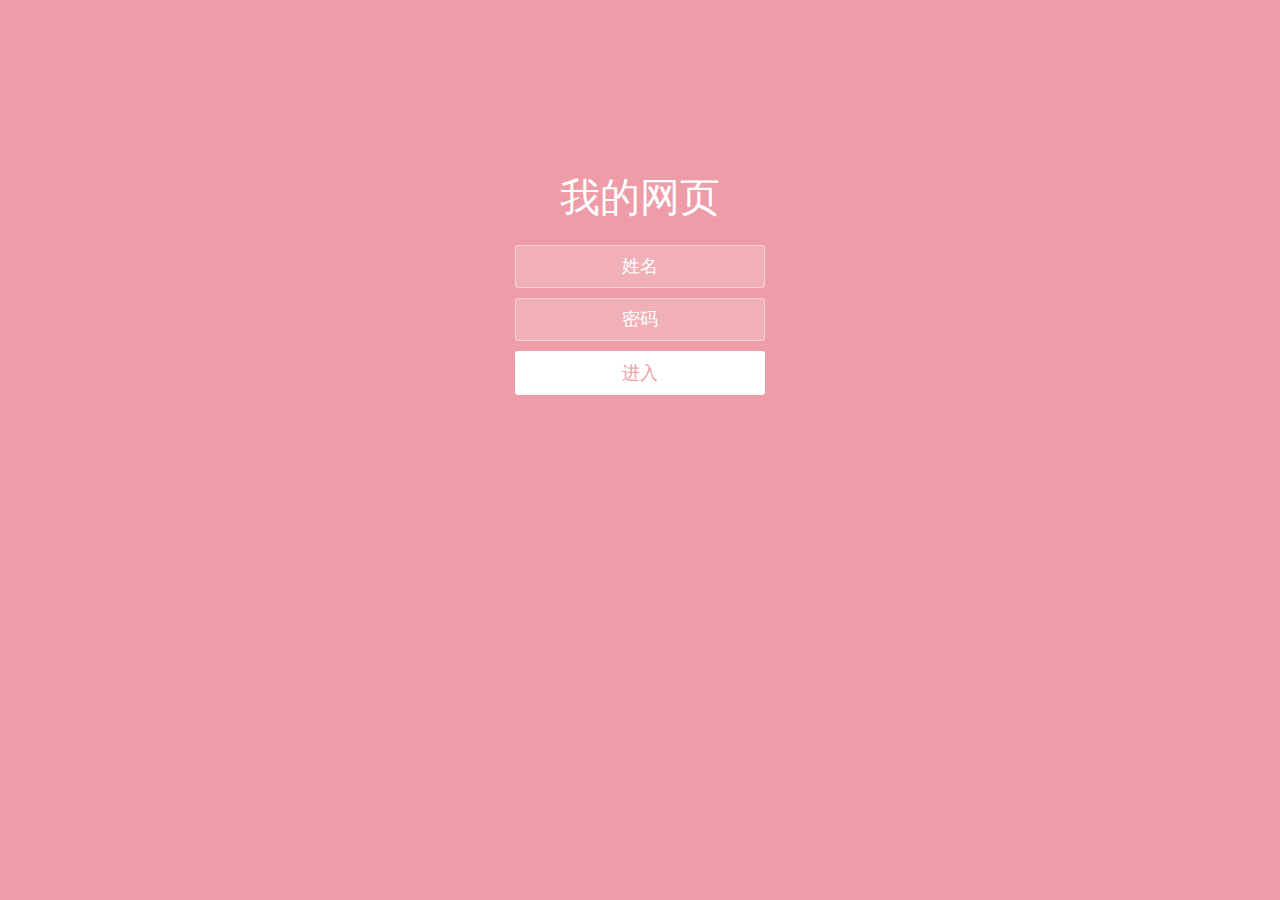
<file: index.html>
<!doctype html>
<html lang="zh">
<head>
<meta charset="UTF-8">
<meta http-equiv="X-UA-Compatible" content="IE=edge,chrome=1">
<meta name="viewport" content="width=device-width, initial-scale=1.0">
<title>这就是我</title>
<link rel="stylesheet" type="text/css" href="css/login.css" type="text/css" />
<link rel="stylesheet" href="css/bubbles.css" type="text/css" />
</head>
<body>
<div class="htmleaf-container">
	<div class="wrapper">
		<div class="container">
			<h1>我的网页</h1>
			<form class="form">
				<input id="userName" name="userName" type="text" placeholder="姓名">
				<input id="pwd" name="pwd" type="password" placeholder="密码">
				<button type="submit" id="login-button">进入</button>
			</form>
		</div>
		<ul class="bg-bubbles">
			<li></li>
			<li></li>
			<li></li>
			<li></li>
			<li></li>
			<li></li>
			<li></li>
			<li></li>
			<li></li>
			<li></li>
		</ul>
	</div>
</div>

<script src="js/jquery-2.1.1.min.js" type="text/javascript"></script>
<script src="js/login.js" type="text/javascript"></script>
</body>
</html>
</file>
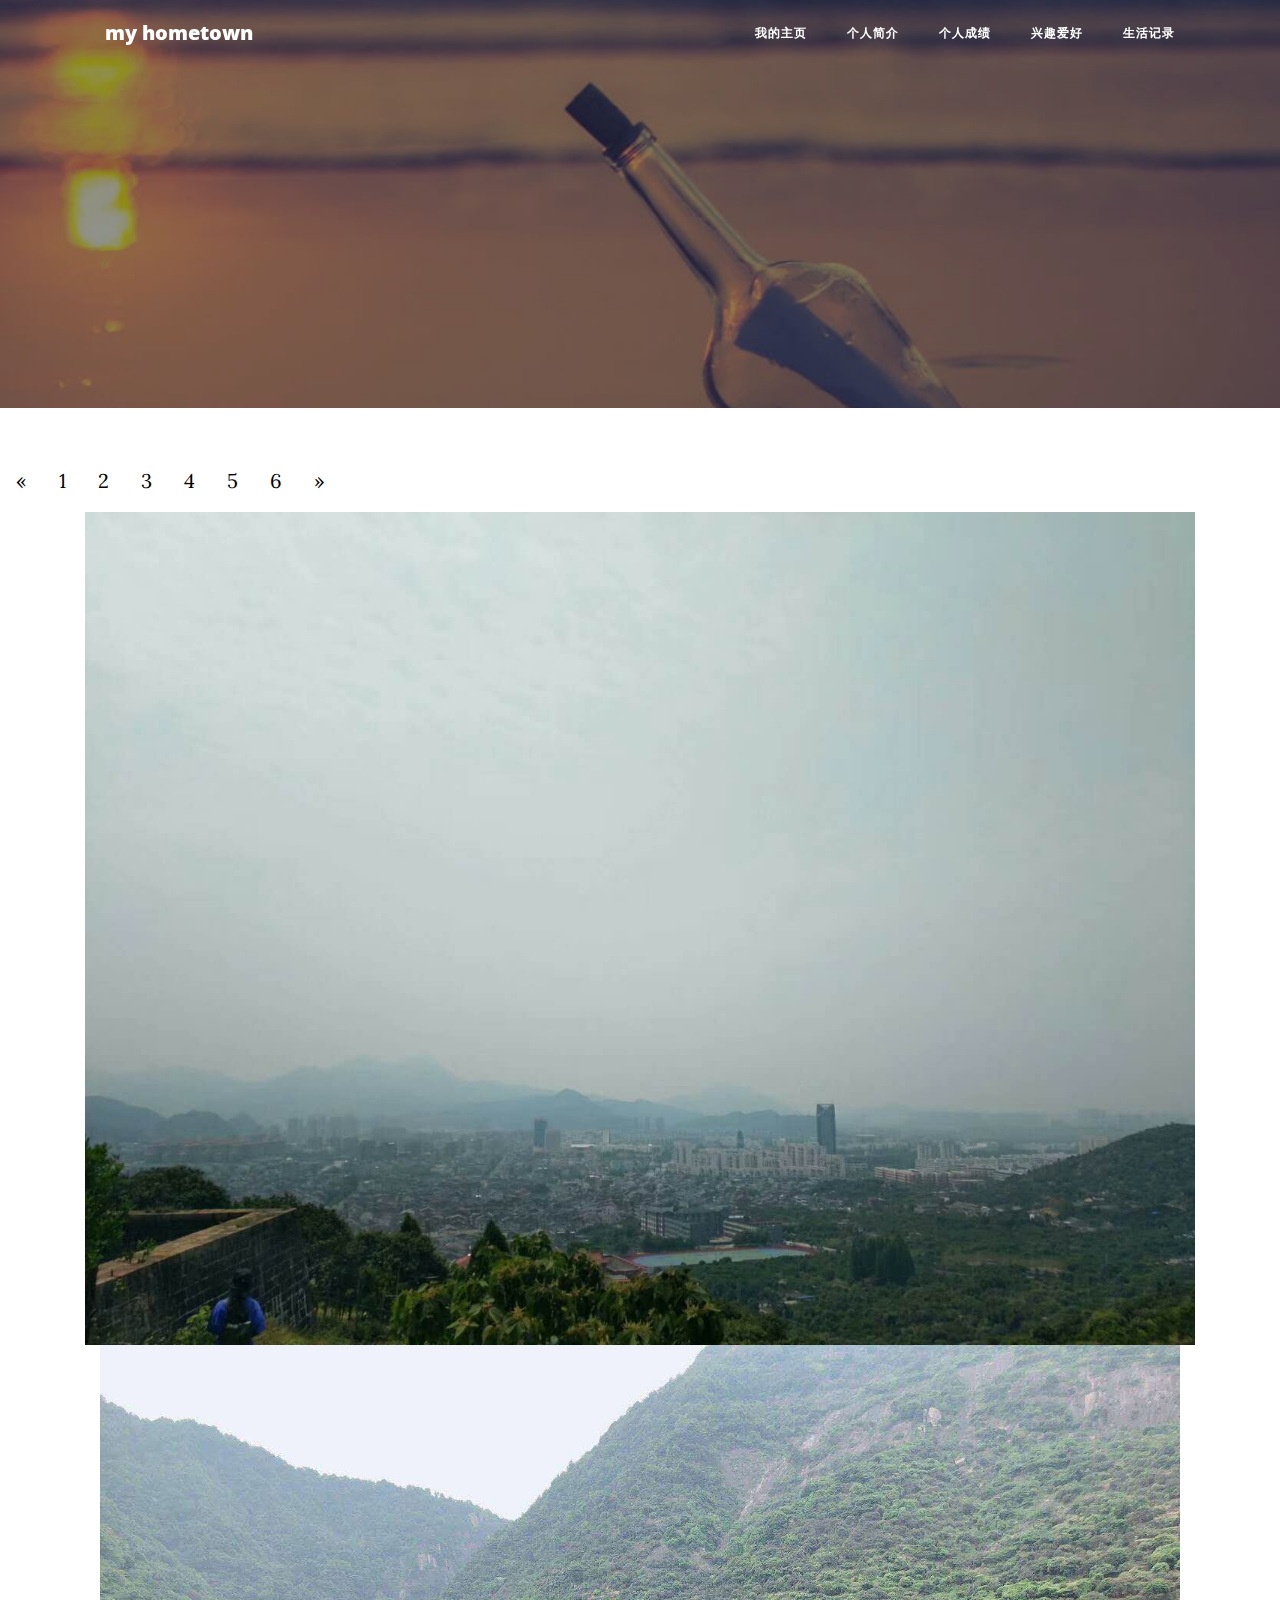
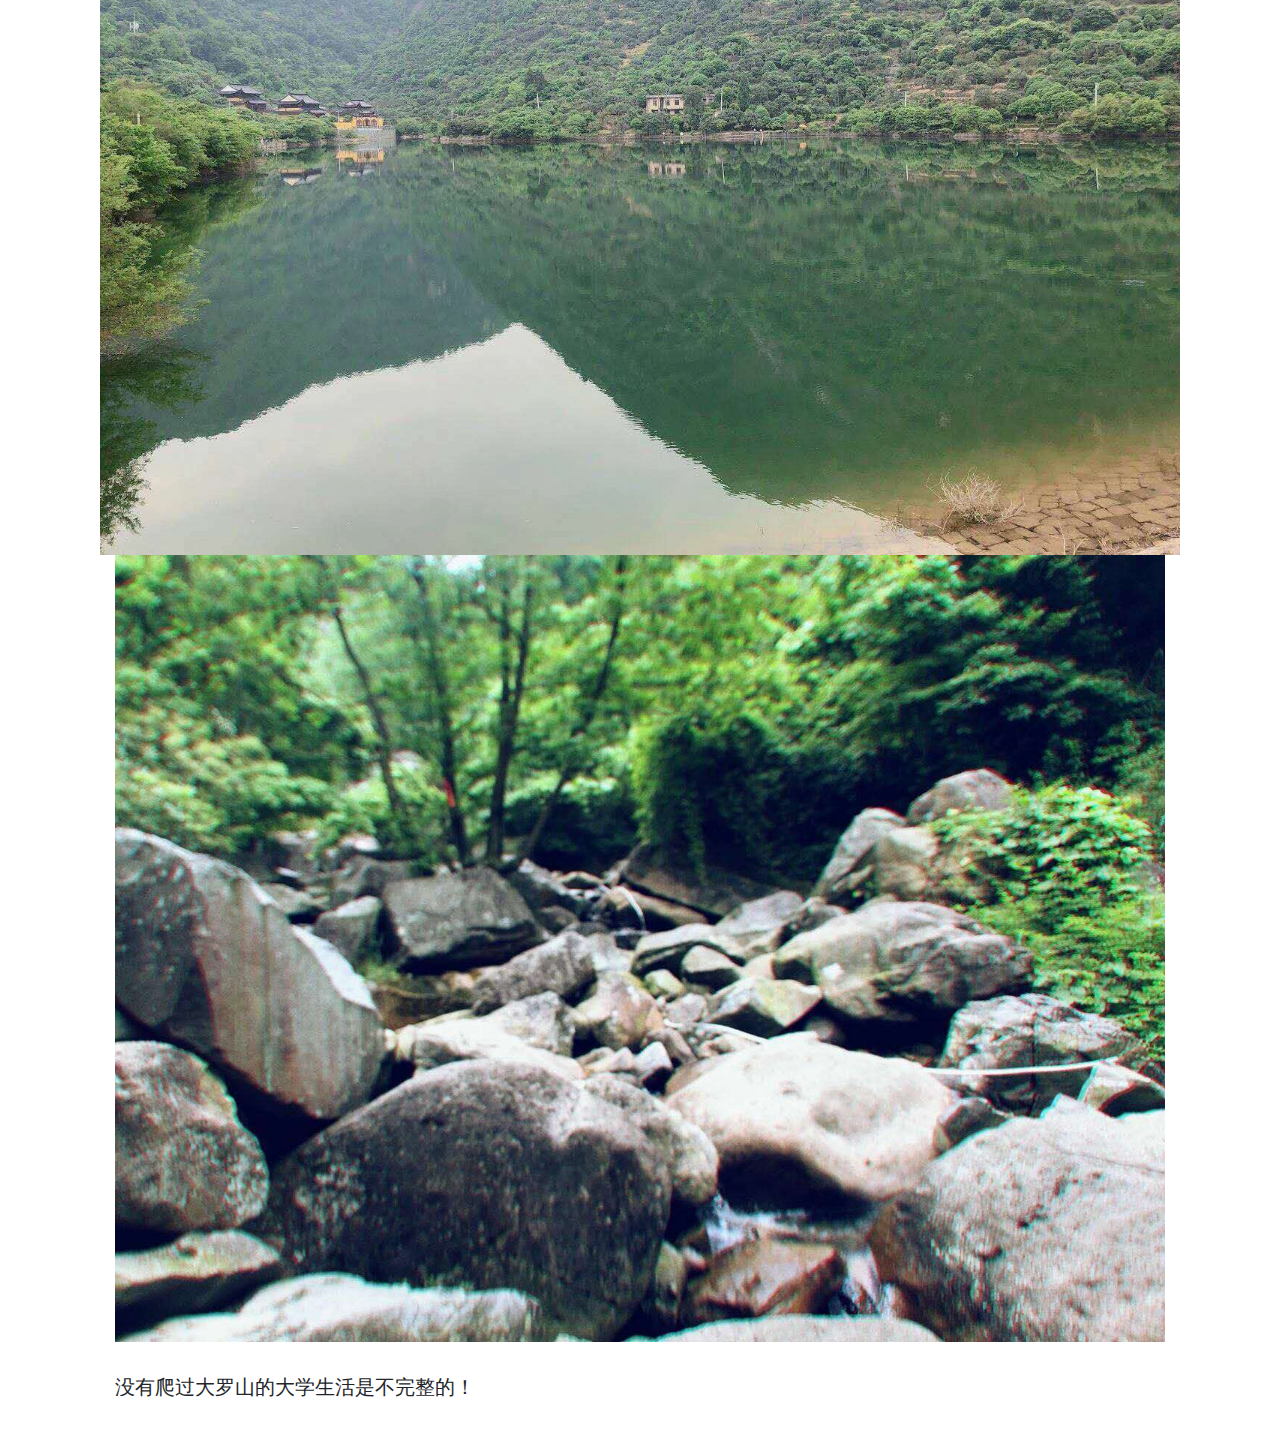
<file: 3.html>
<!DOCTYPE html>
<html lang="zh-cmn-Hans">

<head>

  <meta charset="utf-8">
  <meta name="viewport" content="width=device-width, initial-scale=1, shrink-to-fit=no">
  <meta name="description" content="">
  <meta name="author" content="">

  <title>这就是我</title>

  <!-- Bootstrap core CSS -->
  <link href="vendor/bootstrap/css/bootstrap.min.css" rel="stylesheet">

  <!-- Custom fonts for this template -->
  <link href="vendor/fontawesome-free/css/all.min.css" rel="stylesheet" type="text/css">
  <link href='https://fonts.googleapis.com/css?family=Lora:400,700,400italic,700italic' rel='stylesheet' type='text/css'>
  <link href='https://fonts.googleapis.com/css?family=Open+Sans:300italic,400italic,600italic,700italic,800italic,400,300,600,700,800' rel='stylesheet' type='text/css'>

  <!-- Custom styles for this template -->
  <link href="css/clean-blog.css" rel="stylesheet">

</head>

<body>

  <!-- Navigation -->
  <nav class="navbar navbar-expand-lg navbar-light fixed-top" id="mainNav">
    <div class="container">
      <a class="navbar-brand" href="homeland.html">my hometown</a>
      <button class="navbar-toggler navbar-toggler-right" type="button" data-toggle="collapse" data-target="#navbarResponsive" aria-controls="navbarResponsive" aria-expanded="false" aria-label="Toggle navigation">
        目录
        <i class="fas fa-bars"></i>
      </button>
      <div class="collapse navbar-collapse" id="navbarResponsive">
        <ul class="navbar-nav ml-auto">
           <li class="nav-item">
            <a class="nav-link" href="main.html">我的主页</a>
          </li>
          <li class="nav-item">
            <a class="nav-link" href="introduce.html">个人简介</a>
          </li>
          <li class="nav-item">
            <a class="nav-link" href="honor.html">个人成绩</a>
          </li>
          <li class="nav-item">
            <a class="nav-link" href="hobby.html">兴趣爱好</a>
          </li>
           <li class="nav-item">
            <a class="nav-link" href="plan.html">生活记录</a>
          </li>
        </ul>
      </div>
    </div>
  </nav>

  <!-- Page Header -->
  <header class="masthead" style="background-image: url('img/背景.jpg')">
    <div class="overlay"></div>
    <div class="container">
      <div class="row">
        <div class="col-lg-8 col-md-10 mx-auto">
          <div class="post-heading">
            <h1></h1>
          </div>
        </div>
      </div>
    </div>
  </header>

  <!-- Post Content -->
  <!DOCTYPE html>
<html>
<head>
<meta charset="utf-8"> 
<title>菜鸟教程(runoob.com)</title> 
<style>
ul.pagination {
    display: inline-block;
    padding: 0;
    margin: 0;
}

ul.pagination li {display: inline;}

ul.pagination li a {
    color: black;
    float: left;
    padding: 8px 16px;
    text-decoration: none;
}

ul.pagination li a.active {
    background-color: #4CAF50;
    color: white;
}

ul.pagination li a:hover:not(.active) {background-color: #ddd;}
</style>
</head>
<body>


<ul class="pagination">
  <li><a href="2.html">«</a></li>
  <li><a href="record.html">1</a></li>
  <li><a href="2.html">2</a></li> 
  <li><a href="3.html">3</a></li>
  <li><a href="4.html">4</a></li>
  <li><a href="5.html">5</a></li>
  <li><a href="6.html">6</a></li>
  <li><a href="4.html">»</a></li>
</ul>
<!DOCTYPE html>
<html>
<head>
<meta charset="utf-8"> 
<title>菜鸟教程(runoob.com)</title> 
<style>
.container {
    position: relative;
}

.center {
    position: absolute;
    left: 0;
    top: 50%;
    width: 100%;
    text-align: center;
    font-size: 18px;
	margin-top:2px;
}

img { 
    width: 100%;
    height: auto;
    opacity: 1;
}
</style>
</head>
<body>

<!DOCTYPE html>
<html>
<head>
<meta charset="utf-8"> 
<title>菜鸟教程(runoob.com)</title> 
<style>
.container {
    position: relative;
}

.topright {
    position: absolute;
    top: 8px;
    right: 16px;
    font-size: 18px;
}

img { 
    width: 100%;
    height: auto;
    opacity: 1;
}
</style>
</head>
<body>
<div class="container">
  <img src="img/8.jpg" alt="Norway" width="1000" height="300">
  <div class="topright">
</div>
<div class="container">
  <img src="img/9.jpg" alt="Norway" width="1000" height="300">
  <div class="center">
</div>

<div class="container">
  <img src="img/10.jpg" alt="Norway" width="1000" height="300">
  <div class="topright">
</div>
<p>没有爬过大罗山的大学生活是不完整的！</p>
</body>
</html>

 

  <!-- Bootstrap core JavaScript -->
  <script src="vendor/jquery/jquery.min.js"></script>
  <script src="vendor/bootstrap/js/bootstrap.bundle.min.js"></script>

  <!-- Custom scripts for this template -->
  <script src="js/clean-blog.js"></script>

</body>

</html>
</file>
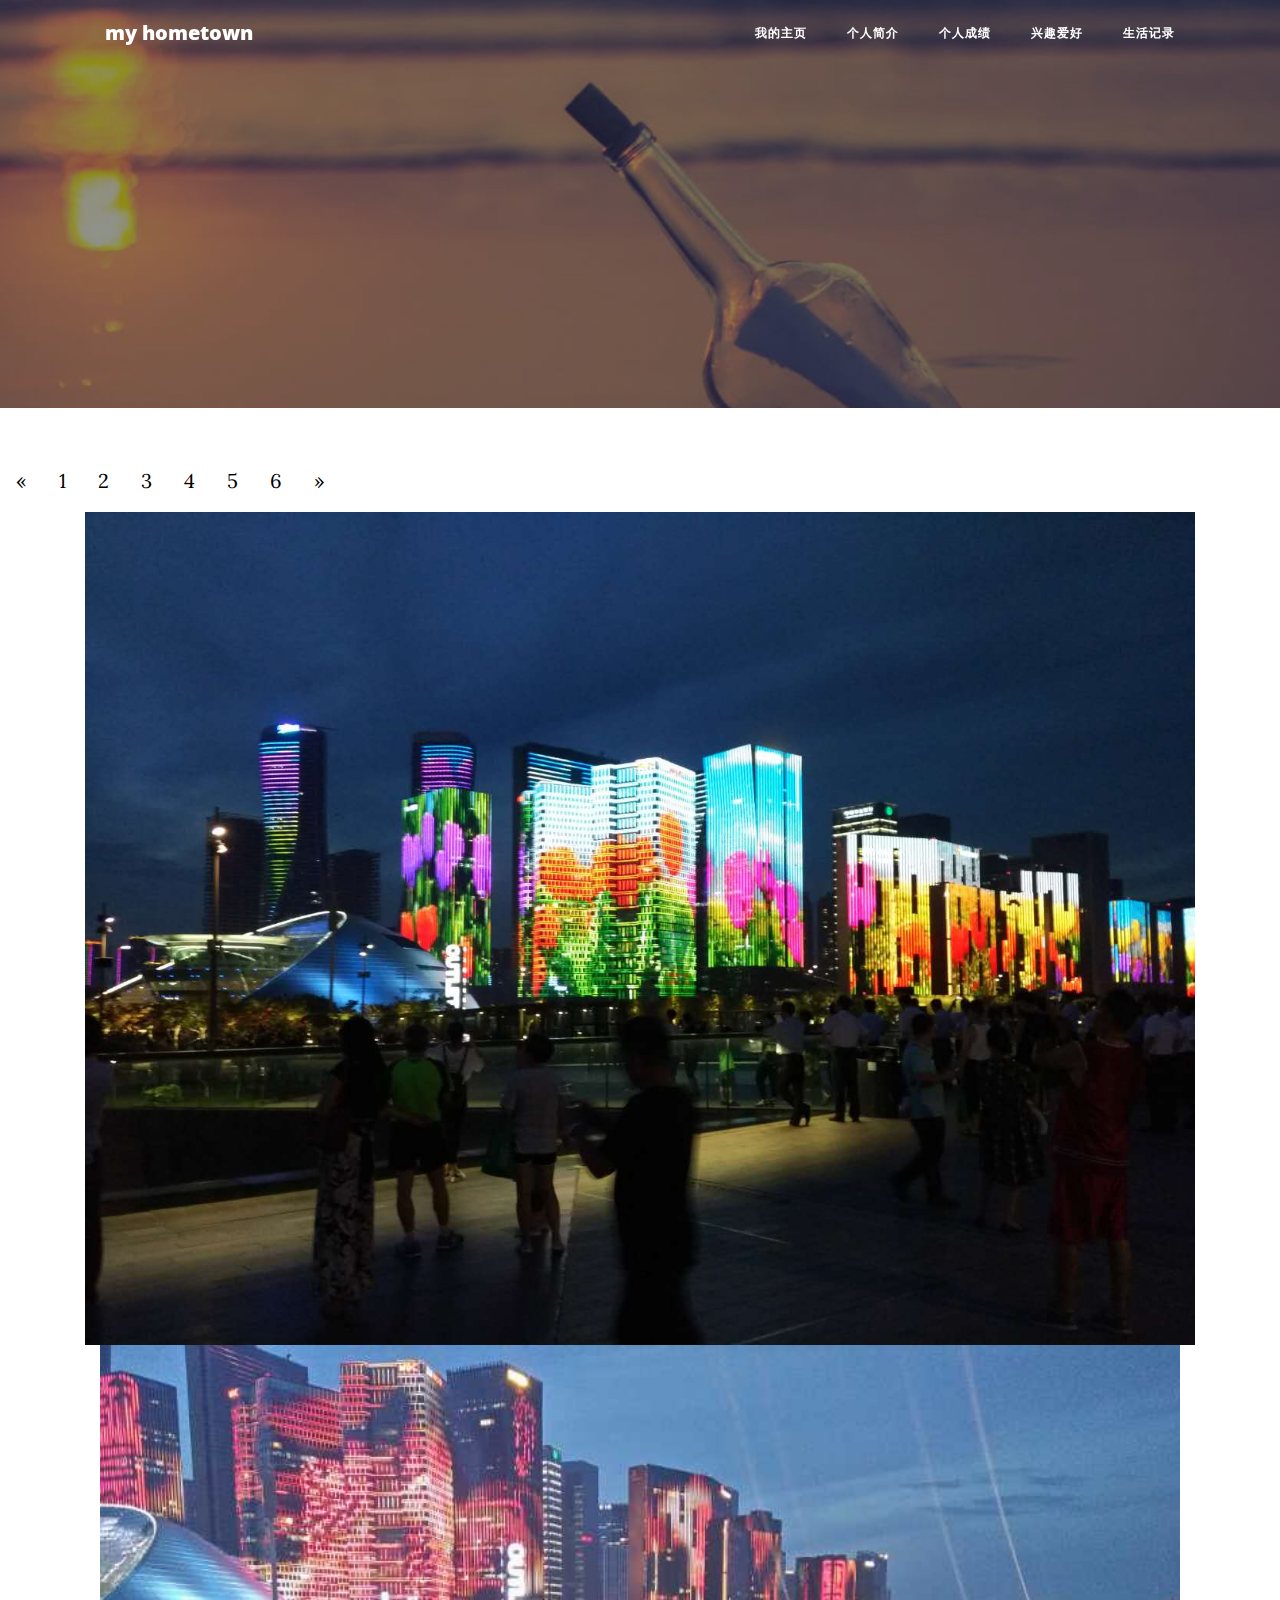
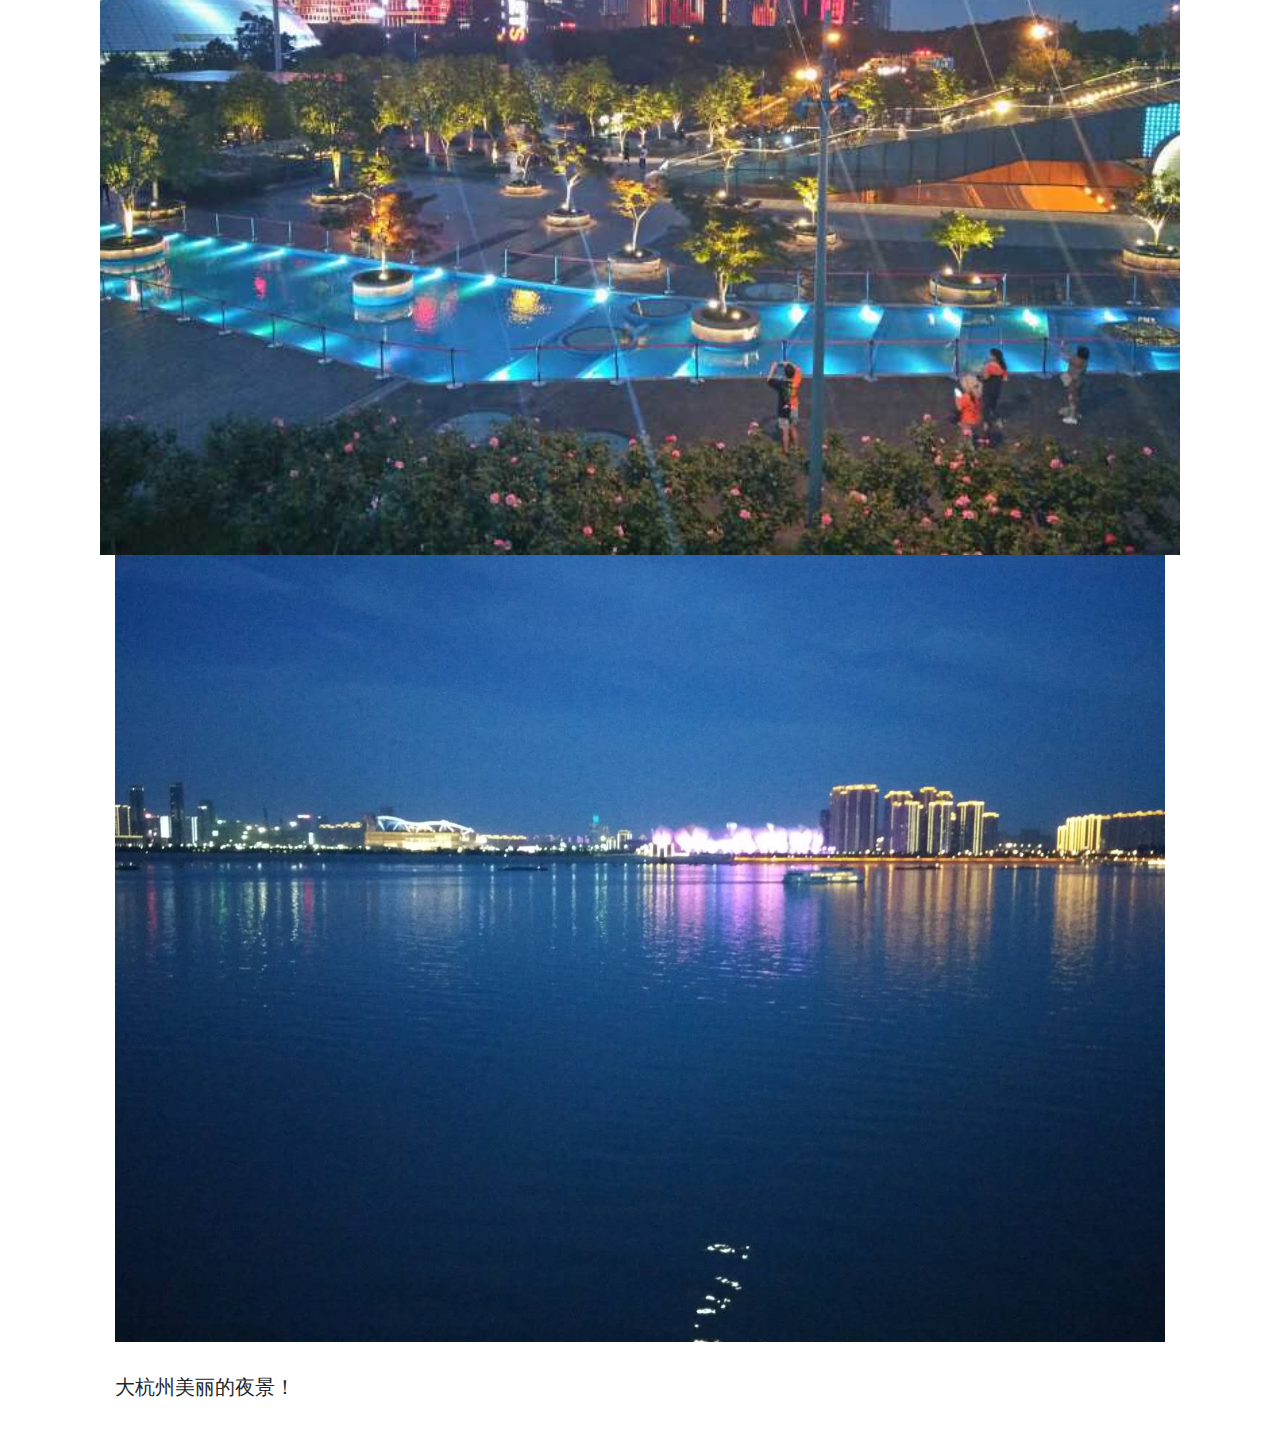
<file: 4.html>
<!DOCTYPE html>
<html lang="zh-cmn-Hans">

<head>

  <meta charset="utf-8">
  <meta name="viewport" content="width=device-width, initial-scale=1, shrink-to-fit=no">
  <meta name="description" content="">
  <meta name="author" content="">

  <title>这就是我</title>

  <!-- Bootstrap core CSS -->
  <link href="vendor/bootstrap/css/bootstrap.min.css" rel="stylesheet">

  <!-- Custom fonts for this template -->
  <link href="vendor/fontawesome-free/css/all.min.css" rel="stylesheet" type="text/css">
  <link href='https://fonts.googleapis.com/css?family=Lora:400,700,400italic,700italic' rel='stylesheet' type='text/css'>
  <link href='https://fonts.googleapis.com/css?family=Open+Sans:300italic,400italic,600italic,700italic,800italic,400,300,600,700,800' rel='stylesheet' type='text/css'>

  <!-- Custom styles for this template -->
  <link href="css/clean-blog.css" rel="stylesheet">

</head>

<body>

  <!-- Navigation -->
  <nav class="navbar navbar-expand-lg navbar-light fixed-top" id="mainNav">
    <div class="container">
      <a class="navbar-brand" href="homeland.html">my hometown</a>
      <button class="navbar-toggler navbar-toggler-right" type="button" data-toggle="collapse" data-target="#navbarResponsive" aria-controls="navbarResponsive" aria-expanded="false" aria-label="Toggle navigation">
        目录
        <i class="fas fa-bars"></i>
      </button>
      <div class="collapse navbar-collapse" id="navbarResponsive">
        <ul class="navbar-nav ml-auto">
           <li class="nav-item">
            <a class="nav-link" href="main.html">我的主页</a>
          </li>
          <li class="nav-item">
            <a class="nav-link" href="introduce.html">个人简介</a>
          </li>
          <li class="nav-item">
            <a class="nav-link" href="honor.html">个人成绩</a>
          </li>
          <li class="nav-item">
            <a class="nav-link" href="hobby.html">兴趣爱好</a>
          </li>
           <li class="nav-item">
            <a class="nav-link" href="plan.html">生活记录</a>
          </li>
        </ul>
      </div>
    </div>
  </nav>

  <!-- Page Header -->
  <header class="masthead" style="background-image: url('img/背景.jpg')">
    <div class="overlay"></div>
    <div class="container">
      <div class="row">
        <div class="col-lg-8 col-md-10 mx-auto">
          <div class="post-heading">
            <h1></h1>
          </div>
        </div>
      </div>
    </div>
  </header>

  <!-- Post Content -->
  <!DOCTYPE html>
<html>
<head>
<meta charset="utf-8"> 
<title>菜鸟教程(runoob.com)</title> 
<style>
ul.pagination {
    display: inline-block;
    padding: 0;
    margin: 0;
}

ul.pagination li {display: inline;}

ul.pagination li a {
    color: black;
    float: left;
    padding: 8px 16px;
    text-decoration: none;
}

ul.pagination li a.active {
    background-color: #4CAF50;
    color: white;
}

ul.pagination li a:hover:not(.active) {background-color: #ddd;}
</style>
</head>
<body>


<ul class="pagination">
   <li><a href="3.html">«</a></li>
  <li><a href="record.html">1</a></li>
  <li><a href="2.html">2</a></li> 
  <li><a href="3.html">3</a></li>
  <li><a href="4.html">4</a></li>
  <li><a href="5.html">5</a></li>
  <li><a href="6.html">6</a></li>
  <li><a href="5.html">»</a></li>
</ul>
<!DOCTYPE html>
<html>
<head>
<meta charset="utf-8"> 
<title>菜鸟教程(runoob.com)</title> 
<style>
.container {
    position: relative;
}

.center {
    position: absolute;
    left: 0;
    top: 50%;
    width: 100%;
    text-align: center;
    font-size: 18px;
	margin-top:2px;
}

img { 
    width: 100%;
    height: auto;
    opacity: 1;
}
</style>
</head>
<body>

<!DOCTYPE html>
<html>
<head>
<meta charset="utf-8"> 
<title>菜鸟教程(runoob.com)</title> 
<style>
.container {
    position: relative;
}

.topright {
    position: absolute;
    top: 8px;
    right: 16px;
    font-size: 18px;
}

img { 
    width: 100%;
    height: auto;
    opacity: 1;
}
</style>
</head>
<body>
<div class="container">
  <img src="img/11.jpg" alt="Norway" width="1000" height="300">
  <div class="topright">
</div>
<div class="container">
  <img src="img/12.jpg" alt="Norway" width="1000" height="300">
  <div class="center">
</div>

<div class="container">
  <img src="img/13.jpg" alt="Norway" width="1000" height="300">
  <div class="topright">
</div>
<p>大杭州美丽的夜景！</p>
</body>
</html>

 

  <!-- Bootstrap core JavaScript -->
  <script src="vendor/jquery/jquery.min.js"></script>
  <script src="vendor/bootstrap/js/bootstrap.bundle.min.js"></script>

  <!-- Custom scripts for this template -->
  <script src="js/clean-blog.js"></script>

</body>

</html>
</file>
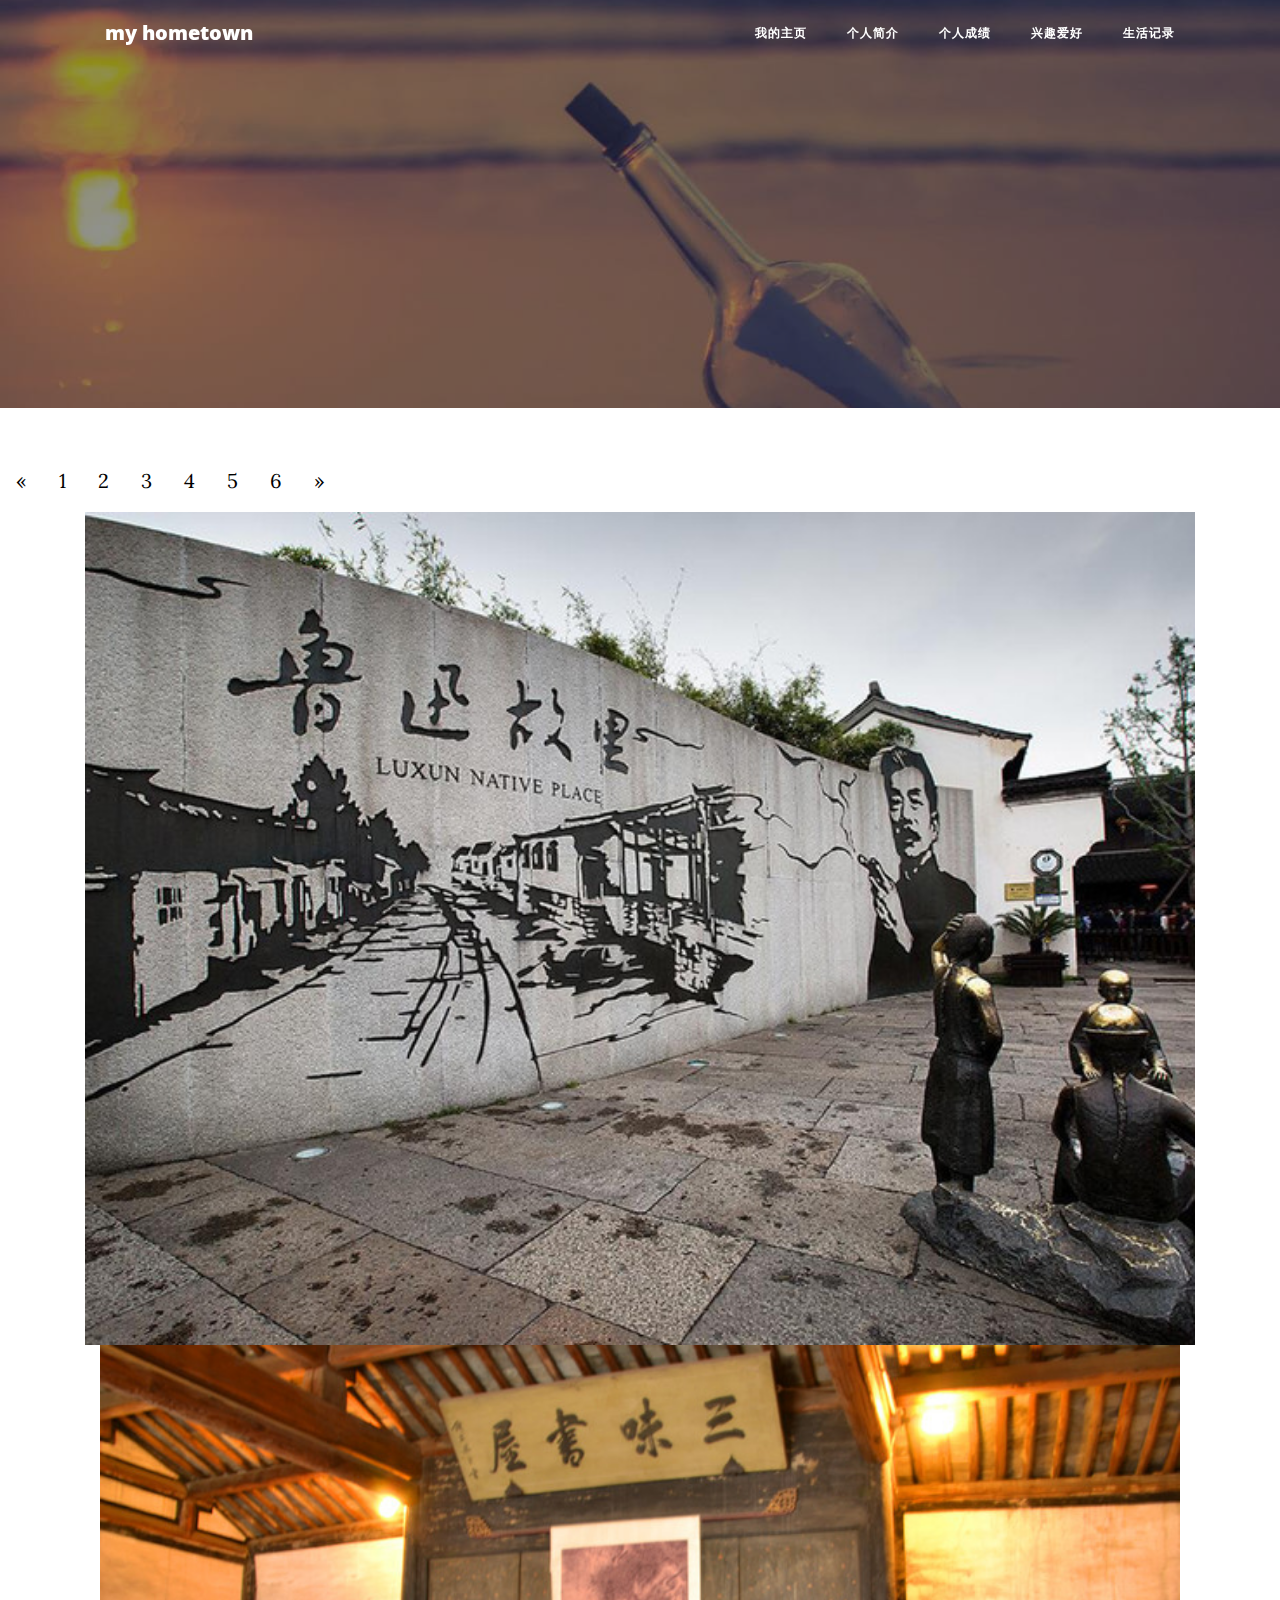
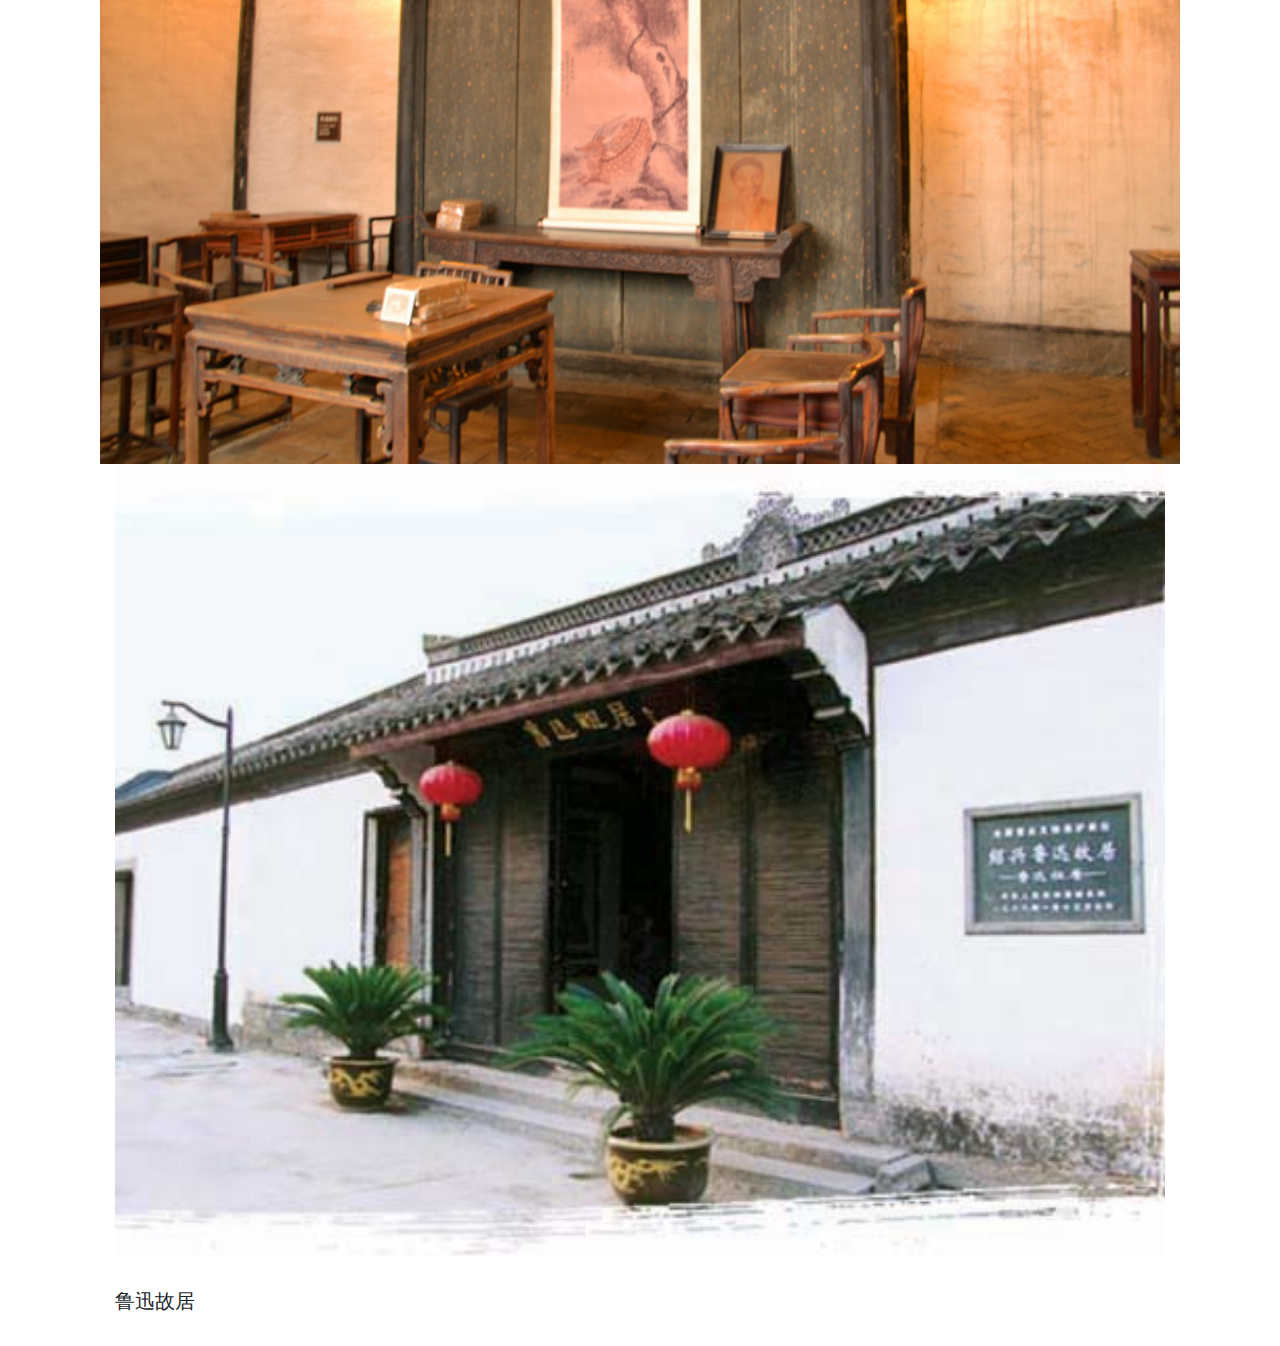
<file: 5.html>
<!DOCTYPE html>
<html lang="zh-cmn-Hans">

<head>

  <meta charset="utf-8">
  <meta name="viewport" content="width=device-width, initial-scale=1, shrink-to-fit=no">
  <meta name="description" content="">
  <meta name="author" content="">

  <title>这就是我</title>

  <!-- Bootstrap core CSS -->
  <link href="vendor/bootstrap/css/bootstrap.min.css" rel="stylesheet">

  <!-- Custom fonts for this template -->
  <link href="vendor/fontawesome-free/css/all.min.css" rel="stylesheet" type="text/css">
  <link href='https://fonts.googleapis.com/css?family=Lora:400,700,400italic,700italic' rel='stylesheet' type='text/css'>
  <link href='https://fonts.googleapis.com/css?family=Open+Sans:300italic,400italic,600italic,700italic,800italic,400,300,600,700,800' rel='stylesheet' type='text/css'>

  <!-- Custom styles for this template -->
  <link href="css/clean-blog.css" rel="stylesheet">

</head>

<body>

  <!-- Navigation -->
  <nav class="navbar navbar-expand-lg navbar-light fixed-top" id="mainNav">
    <div class="container">
      <a class="navbar-brand" href="homeland.html">my hometown</a>
      <button class="navbar-toggler navbar-toggler-right" type="button" data-toggle="collapse" data-target="#navbarResponsive" aria-controls="navbarResponsive" aria-expanded="false" aria-label="Toggle navigation">
        目录
        <i class="fas fa-bars"></i>
      </button>
      <div class="collapse navbar-collapse" id="navbarResponsive">
        <ul class="navbar-nav ml-auto">
           <li class="nav-item">
            <a class="nav-link" href="main.html">我的主页</a>
          </li>
          <li class="nav-item">
            <a class="nav-link" href="introduce.html">个人简介</a>
          </li>
          <li class="nav-item">
            <a class="nav-link" href="honor.html">个人成绩</a>
          </li>
          <li class="nav-item">
            <a class="nav-link" href="hobby.html">兴趣爱好</a>
          </li>
           <li class="nav-item">
            <a class="nav-link" href="plan.html">生活记录</a>
          </li>
        </ul>
      </div>
    </div>
  </nav>

  <!-- Page Header -->
  <header class="masthead" style="background-image: url('img/背景.jpg')">
    <div class="overlay"></div>
    <div class="container">
      <div class="row">
        <div class="col-lg-8 col-md-10 mx-auto">
          <div class="post-heading">
            <h1></h1>
          </div>
        </div>
      </div>
    </div>
  </header>

  <!-- Post Content -->
  <!DOCTYPE html>
<html>
<head>
<meta charset="utf-8"> 
<title>菜鸟教程(runoob.com)</title> 
<style>
ul.pagination {
    display: inline-block;
    padding: 0;
    margin: 0;
}

ul.pagination li {display: inline;}

ul.pagination li a {
    color: black;
    float: left;
    padding: 8px 16px;
    text-decoration: none;
}

ul.pagination li a.active {
    background-color: #4CAF50;
    color: white;
}

ul.pagination li a:hover:not(.active) {background-color: #ddd;}
</style>
</head>
<body>


<ul class="pagination">
   <li><a href="4.html">«</a></li>
  <li><a href="record.html">1</a></li>
  <li><a href="2.html">2</a></li> 
  <li><a href="3.html">3</a></li>
  <li><a href="4.html">4</a></li>
  <li><a href="5.html">5</a></li>
  <li><a href="6.html">6</a></li>
  <li><a href="6.html">»</a></li>
</ul>
<!DOCTYPE html>
<html>
<head>
<meta charset="utf-8"> 
<title>菜鸟教程(runoob.com)</title> 
<style>
.container {
    position: relative;
}

.center {
    position: absolute;
    left: 0;
    top: 50%;
    width: 100%;
    text-align: center;
    font-size: 18px;
	margin-top:2px;
}

img { 
    width: 100%;
    height: auto;
    opacity: 1;
}
</style>
</head>
<body>

<!DOCTYPE html>
<html>
<head>
<meta charset="utf-8"> 
<title>菜鸟教程(runoob.com)</title> 
<style>
.container {
    position: relative;
}

.topright {
    position: absolute;
    top: 8px;
    right: 16px;
    font-size: 18px;
}

img { 
    width: 100%;
    height: auto;
    opacity: 1;
}
</style>
</head>
<body>
<div class="container">
  <img src="img/14.jpg" alt="Norway" width="1000" height="300">
  <div class="topright">
</div>
<div class="container">
  <img src="img/15.jpg" alt="Norway" width="1000" height="300">
  <div class="center">
</div>

<div class="container">
  <img src="img/16.jpg" alt="Norway" width="1000" height="300">
  <div class="topright">
</div>
<p>鲁迅故居</p>
</body>
</html>

 

  <!-- Bootstrap core JavaScript -->
  <script src="vendor/jquery/jquery.min.js"></script>
  <script src="vendor/bootstrap/js/bootstrap.bundle.min.js"></script>

  <!-- Custom scripts for this template -->
  <script src="js/clean-blog.js"></script>

</body>

</html>
</file>
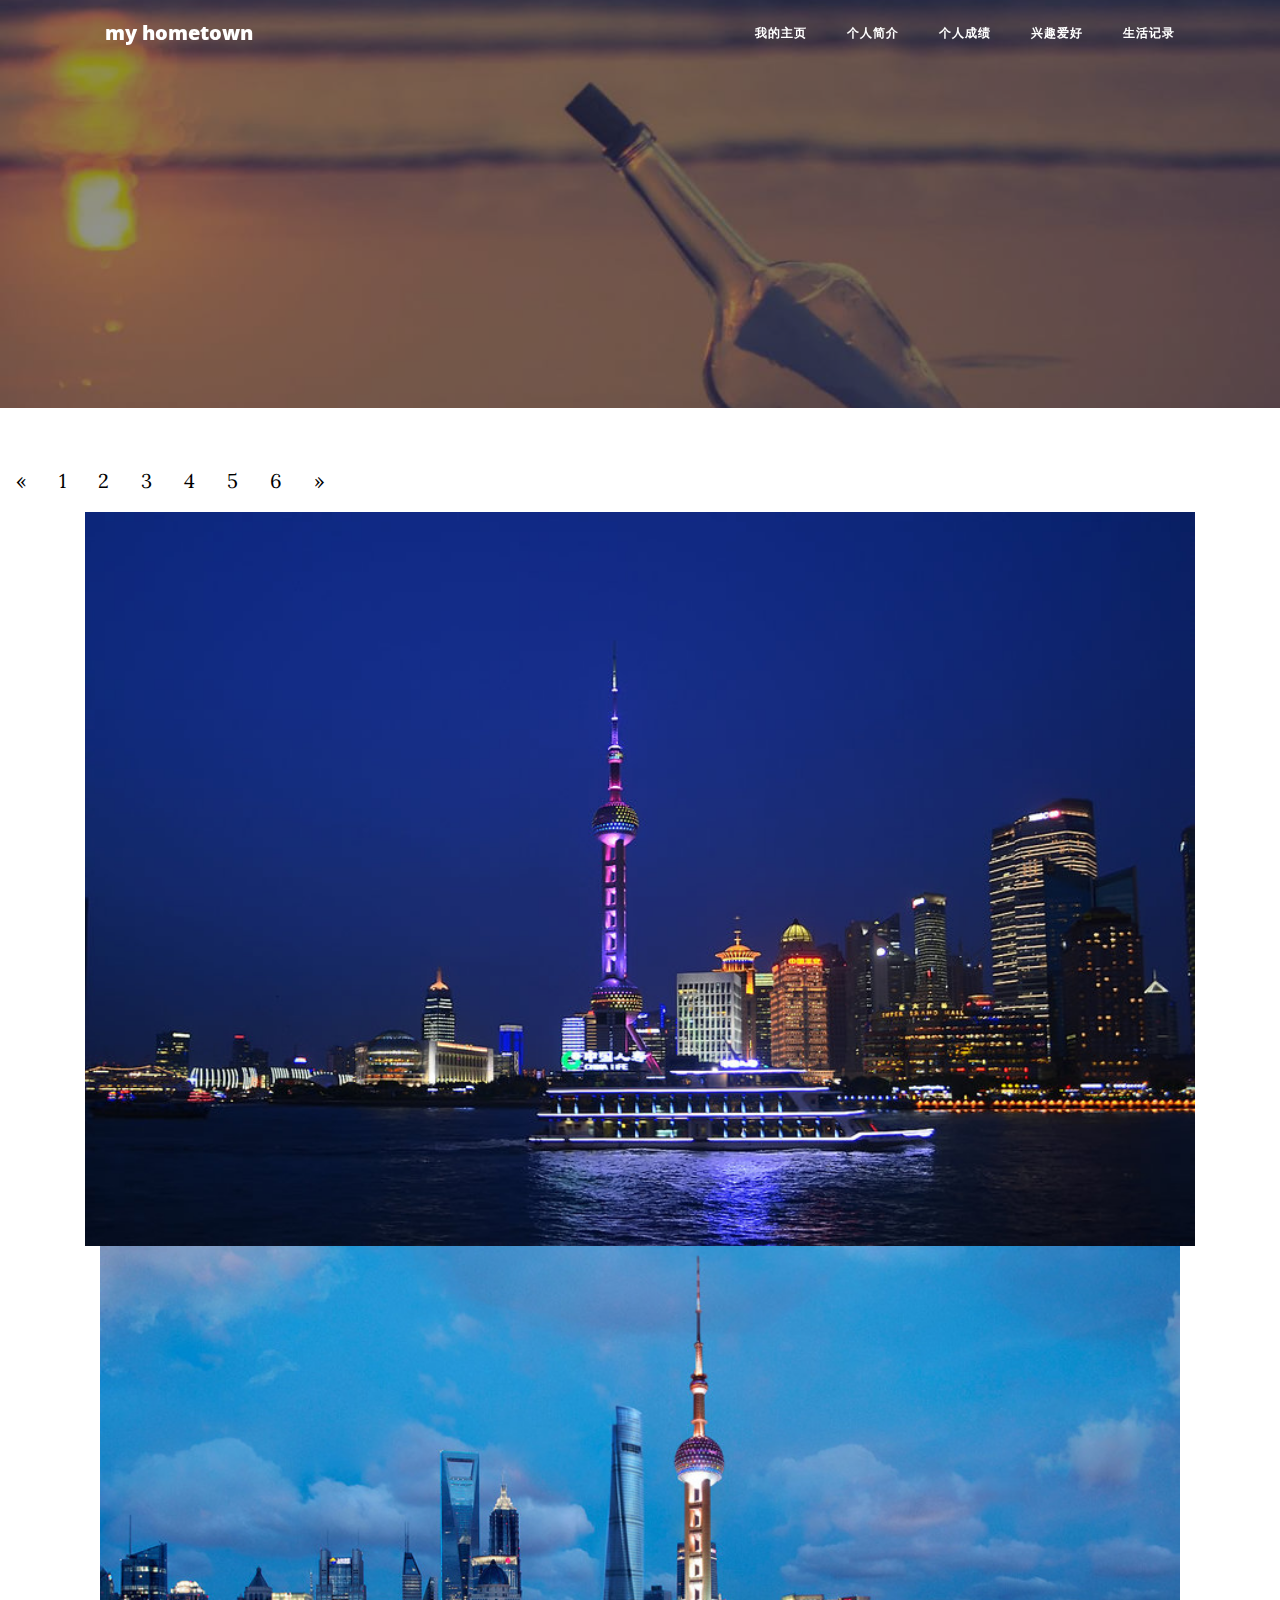
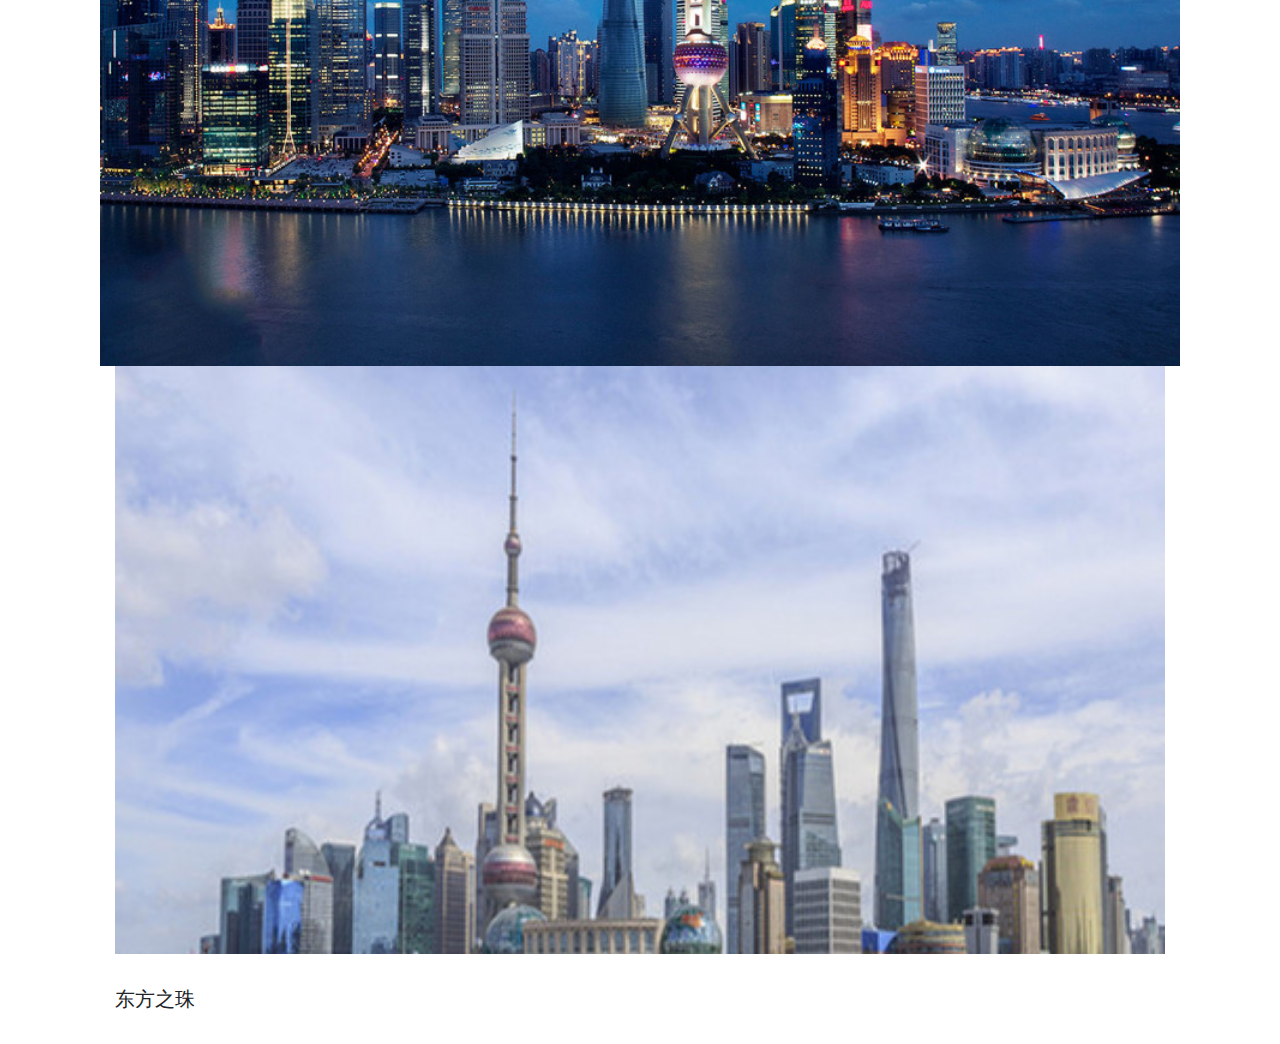
<file: 6.html>
<!DOCTYPE html>
<html lang="zh-cmn-Hans">

<head>

  <meta charset="utf-8">
  <meta name="viewport" content="width=device-width, initial-scale=1, shrink-to-fit=no">
  <meta name="description" content="">
  <meta name="author" content="">

  <title>这就是我</title>

  <!-- Bootstrap core CSS -->
  <link href="vendor/bootstrap/css/bootstrap.min.css" rel="stylesheet">

  <!-- Custom fonts for this template -->
  <link href="vendor/fontawesome-free/css/all.min.css" rel="stylesheet" type="text/css">
  <link href='https://fonts.googleapis.com/css?family=Lora:400,700,400italic,700italic' rel='stylesheet' type='text/css'>
  <link href='https://fonts.googleapis.com/css?family=Open+Sans:300italic,400italic,600italic,700italic,800italic,400,300,600,700,800' rel='stylesheet' type='text/css'>

  <!-- Custom styles for this template -->
  <link href="css/clean-blog.css" rel="stylesheet">

</head>

<body>

  <!-- Navigation -->
  <nav class="navbar navbar-expand-lg navbar-light fixed-top" id="mainNav">
    <div class="container">
      <a class="navbar-brand" href="homeland.html">my hometown</a>
      <button class="navbar-toggler navbar-toggler-right" type="button" data-toggle="collapse" data-target="#navbarResponsive" aria-controls="navbarResponsive" aria-expanded="false" aria-label="Toggle navigation">
        目录
        <i class="fas fa-bars"></i>
      </button>
      <div class="collapse navbar-collapse" id="navbarResponsive">
        <ul class="navbar-nav ml-auto">
           <li class="nav-item">
            <a class="nav-link" href="main.html">我的主页</a>
          </li>
          <li class="nav-item">
            <a class="nav-link" href="introduce.html">个人简介</a>
          </li>
          <li class="nav-item">
            <a class="nav-link" href="honor.html">个人成绩</a>
          </li>
          <li class="nav-item">
            <a class="nav-link" href="hobby.html">兴趣爱好</a>
          </li>
           <li class="nav-item">
            <a class="nav-link" href="plan.html">生活记录</a>
          </li>
        </ul>
      </div>
    </div>
  </nav>

  <!-- Page Header -->
  <header class="masthead" style="background-image: url('img/背景.jpg')">
    <div class="overlay"></div>
    <div class="container">
      <div class="row">
        <div class="col-lg-8 col-md-10 mx-auto">
          <div class="post-heading">
            <h1></h1>
          </div>
        </div>
      </div>
    </div>
  </header>

  <!-- Post Content -->
  <!DOCTYPE html>
<html>
<head>
<meta charset="utf-8"> 
<title>菜鸟教程(runoob.com)</title> 
<style>
ul.pagination {
    display: inline-block;
    padding: 0;
    margin: 0;
}

ul.pagination li {display: inline;}

ul.pagination li a {
    color: black;
    float: left;
    padding: 8px 16px;
    text-decoration: none;
}

ul.pagination li a.active {
    background-color: #4CAF50;
    color: white;
}

ul.pagination li a:hover:not(.active) {background-color: #ddd;}
</style>
</head>
<body>


<ul class="pagination">
   <li><a href="5.html">«</a></li>
  <li><a href="record.html">1</a></li>
  <li><a href="2.html">2</a></li> 
  <li><a href="3.html">3</a></li>
  <li><a href="4.html">4</a></li>
  <li><a href="5.html">5</a></li>
  <li><a href="6.html">6</a></li>
  <li><a href="#">»</a></li>
</ul>
<!DOCTYPE html>
<html>
<head>
<meta charset="utf-8"> 
<title>菜鸟教程(runoob.com)</title> 
<style>
.container {
    position: relative;
}

.center {
    position: absolute;
    left: 0;
    top: 50%;
    width: 100%;
    text-align: center;
    font-size: 18px;
	margin-top:2px;
}

img { 
    width: 100%;
    height: auto;
    opacity: 1;
}
</style>
</head>
<body>

<!DOCTYPE html>
<html>
<head>
<meta charset="utf-8"> 
<title>菜鸟教程(runoob.com)</title> 
<style>
.container {
    position: relative;
}

.topright {
    position: absolute;
    top: 8px;
    right: 16px;
    font-size: 18px;
}

img { 
    width: 100%;
    height: auto;
    opacity: 1;
}
</style>
</head>
<body>
<div class="container">
  <img src="img/17.jpg" alt="Norway" width="1000" height="300">
  <div class="topright">
</div>
<div class="container">
  <img src="img/18.jpg" alt="Norway" width="1000" height="300">
  <div class="center">
</div>

<div class="container">
  <img src="img/19.jpg" alt="Norway" width="1000" height="300">
  <div class="topright">
</div>
<p>东方之珠</p>
</body>
</html>

 

  <!-- Bootstrap core JavaScript -->
  <script src="vendor/jquery/jquery.min.js"></script>
  <script src="vendor/bootstrap/js/bootstrap.bundle.min.js"></script>

  <!-- Custom scripts for this template -->
  <script src="js/clean-blog.js"></script>

</body>

</html>
</file>
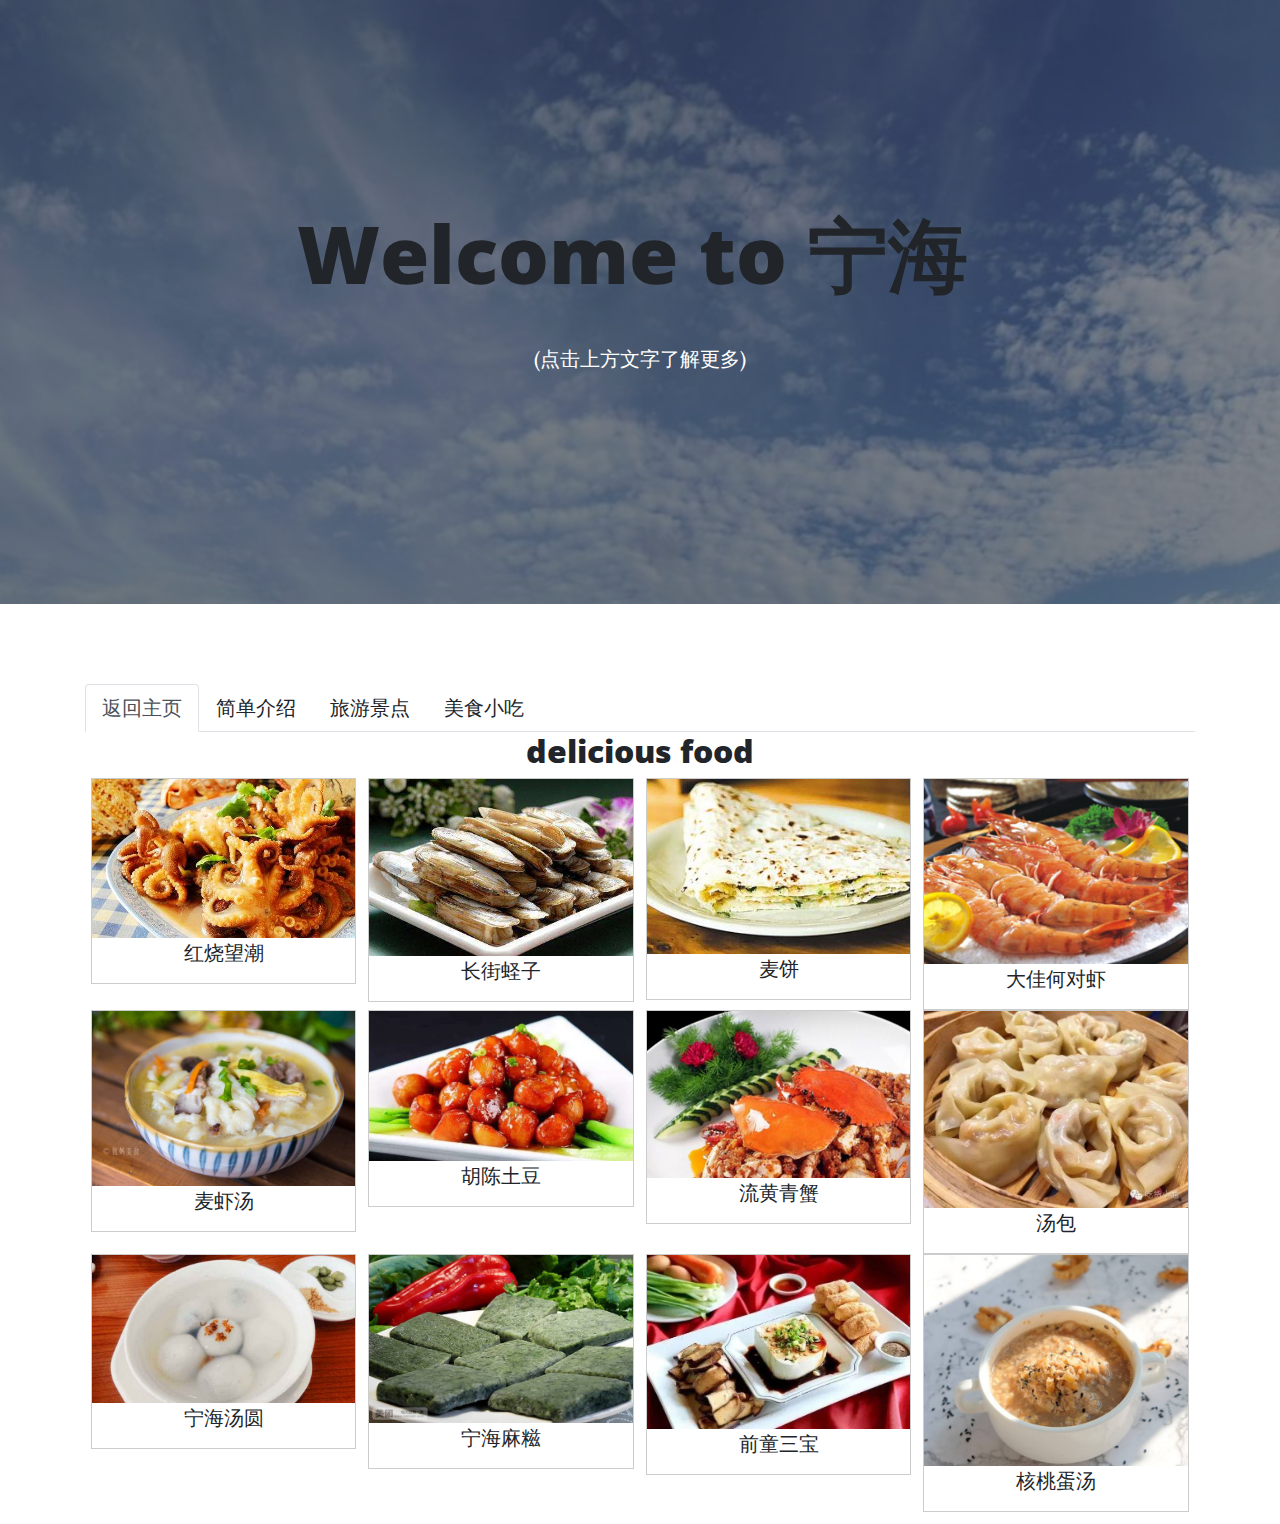
<file: food.html>
<!DOCTYPE html>
<html lang="zh-cmn-Hans">

<head>

  <meta charset="utf-8">
  <meta name="viewport" content="width=device-width, initial-scale=1, shrink-to-fit=no">
  <meta name="description" content="">
  <meta name="author" content="">

  <title>这就是我</title>
    <style>
             img
             {float:right;}
             </style>
             <a href="#">
            

  <!-- Bootstrap core CSS -->
  <link href="vendor/bootstrap/css/bootstrap.min.css" rel="stylesheet">

  <!-- Custom fonts for this template -->
  <link href="vendor/fontawesome-free/css/all.min.css" rel="stylesheet" type="text/css">
  <link href='https://fonts.googleapis.com/css?family=Lora:400,700,400italic,700italic' rel='stylesheet' type='text/css'>
  <link href='https://fonts.googleapis.com/css?family=Open+Sans:300italic,400italic,600italic,700italic,800italic,400,300,600,700,800' rel='stylesheet' type='text/css'>

  <!-- Custom styles for this template -->
  <link href="css/clean-blog.css" rel="stylesheet">

</head>
 <!-- Page Header -->
  <header class="masthead" style="background-image: url('img/tiankong.jpg')">
    <div class="overlay"></div>
    <div class="container">
      <div class="row">
        <div class="col-lg-8 col-md-10 mx-auto">
          <div class="site-heading">
         <a class="navbar-brand" href="https://baike.so.com/doc/5343063-5578506.html" ><h1>Welcome to 宁海</h1> </a>
         <p>(点击上方文字了解更多)</p>
          
          </div>
        </div>
      </div>
    </div>
  </header>

</div>

<html>
<head>
  <title>Bootstrap 实例</title>
  <meta charset="utf-8">
  <meta name="viewport" content="width=device-width, initial-scale=1">
  <link rel="stylesheet" href="https://cdn.staticfile.org/twitter-bootstrap/4.1.0/css/bootstrap.min.css">
  <script src="https://cdn.staticfile.org/jquery/3.2.1/jquery.min.js"></script>
  <script src="https://cdn.staticfile.org/popper.js/1.12.5/umd/popper.min.js"></script>
  <script src="https://cdn.staticfile.org/twitter-bootstrap/4.1.0/js/bootstrap.min.js"></script>
</head>
<body>
​
<div class="container">
  <ul class="nav nav-tabs">
    <li class="nav-item">
      <a class="nav-link active" href="main.html">返回主页</a>
    </li>
    <li class="nav-item">
      <a class="nav-link" href="homeland.html">简单介绍</a>
    </li>
    <li class="nav-item">
      <a class="nav-link" href="place.html">旅游景点</a>
    </li>
    <li class="nav-item">
      <a class="nav-link " href="food.html">美食小吃</a>
    </li>
  </ul>
<html>
<html>
<head>
<meta charset="utf-8"> 
<title>菜鸟教程(runoob.com)</title> 
<style>
div.img {
    border: 1px solid #ccc;
}

div.img:hover {
    border: 1px solid #777;
}

div.img img {
    width: 100%;
    height: auto;
}

div.desc {
    padding: 15px;
    text-align: center;
}

* {
    box-sizing: border-box;
}

.responsive {
    padding: 0 6px;
    float: left;
    width: 24.99999%;
}

@media only screen and (max-width: 700px){
    .responsive {
        width: 49.99999%;
        margin: 6px 0;
    }
}

@media only screen and (max-width: 500px){
    .responsive {
        width: 100%;
    }
}

.clearfix:after {
    content: "";
    display: table;
    clear: both;
}
</style>
</head>
<body>

<h2 style="text-align:center">delicious food</h2>

<div class="responsive">
  <div class="img">
    <img class="img-fluid"  src="img/f4.jpg" width="400" height="650" >
    </a>
    <div class="desc">红烧望潮</div>
  </div>
</div>
<div class="responsive">
  <div class="img">
    <img class="img-fluid"  src="img/f3.jpg" width="200" height="500" >
    </a>
    <div class="desc">长街蛏子</div>
  </div>
</div>

<div class="responsive">
  <div class="img">
     <img class="img-fluid"  src="img/f1.jpg" width="200" height="500" >
    </a>
    <div class="desc">麦饼</div>
  </div>
</div>

<div class="responsive">
  <div class="img">
    <img class="img-fluid"  src="img/f6.jpg" width="200" height="500" >
    </a>
    <div class="desc">大佳何对虾</div>
  </div>
</div>
<div class="responsive">
  <div class="img">
    <img class="img-fluid"  src="img/f10.jpg" width="200" height="500" >
    </a>
    <div class="desc">麦虾汤</div>
  </div>
</div>
<div class="responsive">
  <div class="img">
    <img class="img-fluid"  src="img/f7.jpg" width="200" height="500" >
    </a>
    <div class="desc">胡陈土豆</div>
  </div>
</div>

<div class="responsive">
  <div class="img">
    <img class="img-fluid"  src="img/f5.jpg" width="200" height="500" >
    </a>
    <div class="desc">流黄青蟹</div>
  </div>
</div>

<div class="responsive">
  <div class="img">
    <img class="img-fluid"  src="img/f2.jpg" width="200" height="500" >
    </a>
    <div class="desc">汤包</div>
  </div>
</div>

<div class="responsive">
  <div class="img">
    <img class="img-fluid"  src="img/f8.jpg" width="200" height="500" >
    </a>
    <div class="desc">宁海汤圆</div>
  </div>
</div>
<div class="responsive">
  <div class="img">
    <img class="img-fluid"  src="img/f9.jpg" width="200" height="500" >
    </a>
    <div class="desc">宁海麻糍</div>
  </div>
</div>
<div class="responsive">
  <div class="img">
    <img class="img-fluid"  src="img/f11.jpg" width="200" height="500" >
    </a>
    <div class="desc">前童三宝</div>
  </div>
</div><div class="responsive">
  <div class="img">
    <img class="img-fluid"  src="img/f13.jpg" width="200" height="500" >
    </a>
    <div class="desc">核桃蛋汤</div>
  </div>
</div>

<div class="clearfix"></div>

<div style="padding:6px;">
  

</div>


  <!-- Bootstrap core JavaScript -->
  <script src="vendor/jquery/jquery.min.js"></script>
  <script src="vendor/bootstrap/js/bootstrap.bundle.min.js"></script>

  <!-- Custom scripts for this template -->
  <script src="js/clean-blog.js"></script>

</body>

</html>


</body>
</html>
</file>
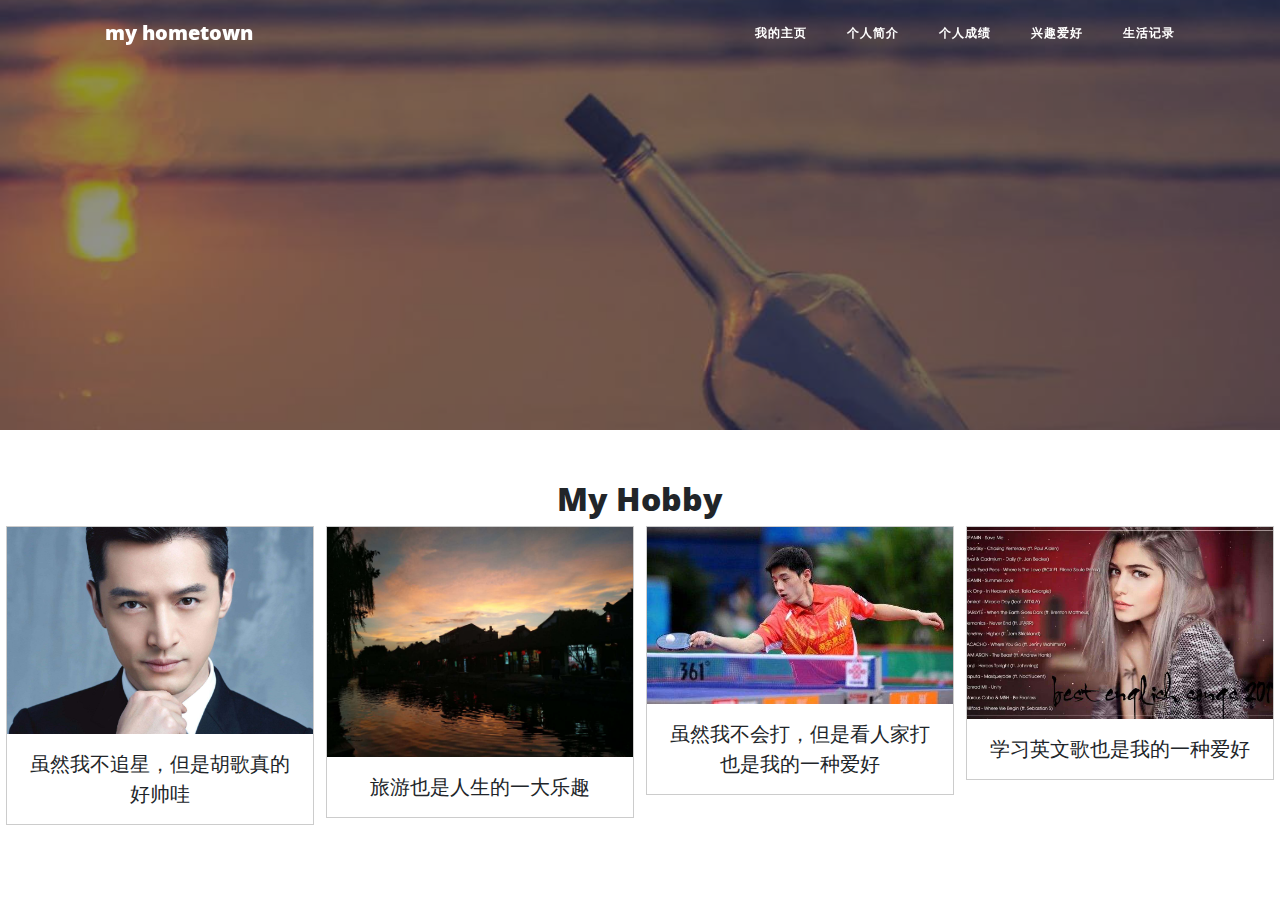
<file: hobby.html>
<!DOCTYPE html>
<html lang="zh-cmn-Hans">

<head>

  <meta charset="utf-8">
  <meta name="viewport" content="width=device-width, initial-scale=1, shrink-to-fit=no">
  <meta name="description" content="">
  <meta name="author" content="">

  <title>这就是我</title>

  <!-- Bootstrap core CSS -->
  <link href="vendor/bootstrap/css/bootstrap.min.css" rel="stylesheet">

  <!-- Custom fonts for this template -->
  <link href="vendor/fontawesome-free/css/all.min.css" rel="stylesheet" type="text/css">
  <link href='https://fonts.googleapis.com/css?family=Lora:400,700,400italic,700italic' rel='stylesheet' type='text/css'>
  <link href='https://fonts.googleapis.com/css?family=Open+Sans:300italic,400italic,600italic,700italic,800italic,400,300,600,700,800' rel='stylesheet' type='text/css'>

  <!-- Custom styles for this template -->
  <link href="css/clean-blog.css" rel="stylesheet">

</head>

<body>

  <!-- Navigation -->
  <nav class="navbar navbar-expand-lg navbar-light fixed-top" id="mainNav">
    <div class="container">
      <a class="navbar-brand" href="homeland.html">my hometown</a>
      <button class="navbar-toggler navbar-toggler-right" type="button" data-toggle="collapse" data-target="#navbarResponsive" aria-controls="navbarResponsive" aria-expanded="false" aria-label="Toggle navigation">
        目录
        <i class="fas fa-bars"></i>
      </button>
      <div class="collapse navbar-collapse" id="navbarResponsive">
        <ul class="navbar-nav ml-auto">
            <li class="nav-item">
            <a class="nav-link" href="main.html">我的主页</a>
          </li>
          <li class="nav-item">
            <a class="nav-link" href="introduce.html">个人简介</a>
          </li>
          <li class="nav-item">
            <a class="nav-link" href="honor.html">个人成绩</a>
          </li>
          <li class="nav-item">
            <a class="nav-link" href="hobby.html">兴趣爱好</a>
          </li>
            <li class="nav-item">
            <a class="nav-link" href="record.html">生活记录</a>
          </li>
        </ul>
      </div>
    </div>
  </nav>

  <!-- Page Header -->
  <header class="masthead" style="background-image: url('img/背景.jpg')">
    <div class="overlay"></div>
    <div class="container">
      <div class="row">
        <div class="col-lg-8 col-md-10 mx-auto">
          <div class="post-heading">
            <h1></h1>
            <h2 class="subheading"></h2>
          </div>
        </div>
      </div>
    </div>
  </header>

  <!DOCTYPE html>
<html>
<head>
<meta charset="utf-8"> 
<title>菜鸟教程(runoob.com)</title> 
<style>
div.img {
    border: 1px solid #ccc;
}

div.img:hover {
    border: 1px solid #777;
}

div.img img {
    width: 100%;
    height: auto;
}

div.desc {
    padding: 15px;
    text-align: center;
}

* {
    box-sizing: border-box;
}

.responsive {
    padding: 0 6px;
    float: left;
    width: 24.99999%;
}

@media only screen and (max-width: 700px){
    .responsive {
        width: 49.99999%;
        margin: 6px 0;
    }
}

@media only screen and (max-width: 500px){
    .responsive {
        width: 100%;
    }
}

.clearfix:after {
    content: "";
    display: table;
    clear: both;
}
</style>
</head>
<body>

<h2 style="text-align:center">My Hobby</h2>

<div class="responsive">
  <div class="img">
    <img class="img-fluid"  src="img/胡歌.jpg" width="400" height="650" >
    </a>
    <div class="desc">虽然我不追星，但是胡歌真的好帅哇</div>
  </div>
</div>


<div class="responsive">
  <div class="img">
     <img class="img-fluid"  src="img/西塘.jpg" width="200" height="500" >
    </a>
    <div class="desc">旅游也是人生的一大乐趣</div>
  </div>
</div>

<div class="responsive">
  <div class="img">
    <img class="img-fluid"  src="img/乒乓球.jpg" width="200" height="500" >
    </a>
    <div class="desc">虽然我不会打，但是看人家打也是我的一种爱好</div>
  </div>
</div>

<div class="responsive">
  <div class="img">
    <img class="img-fluid"  src="img/英文歌.jpg" width="200" height="500" >
    </a>
    <div class="desc">学习英文歌也是我的一种爱好</div>
  </div>
</div>

<div class="clearfix"></div>

<div style="padding:6px;">
  

</div>


  <!-- Bootstrap core JavaScript -->
  <script src="vendor/jquery/jquery.min.js"></script>
  <script src="vendor/bootstrap/js/bootstrap.bundle.min.js"></script>

  <!-- Custom scripts for this template -->
  <script src="js/clean-blog.js"></script>

</body>

</html>
</file>
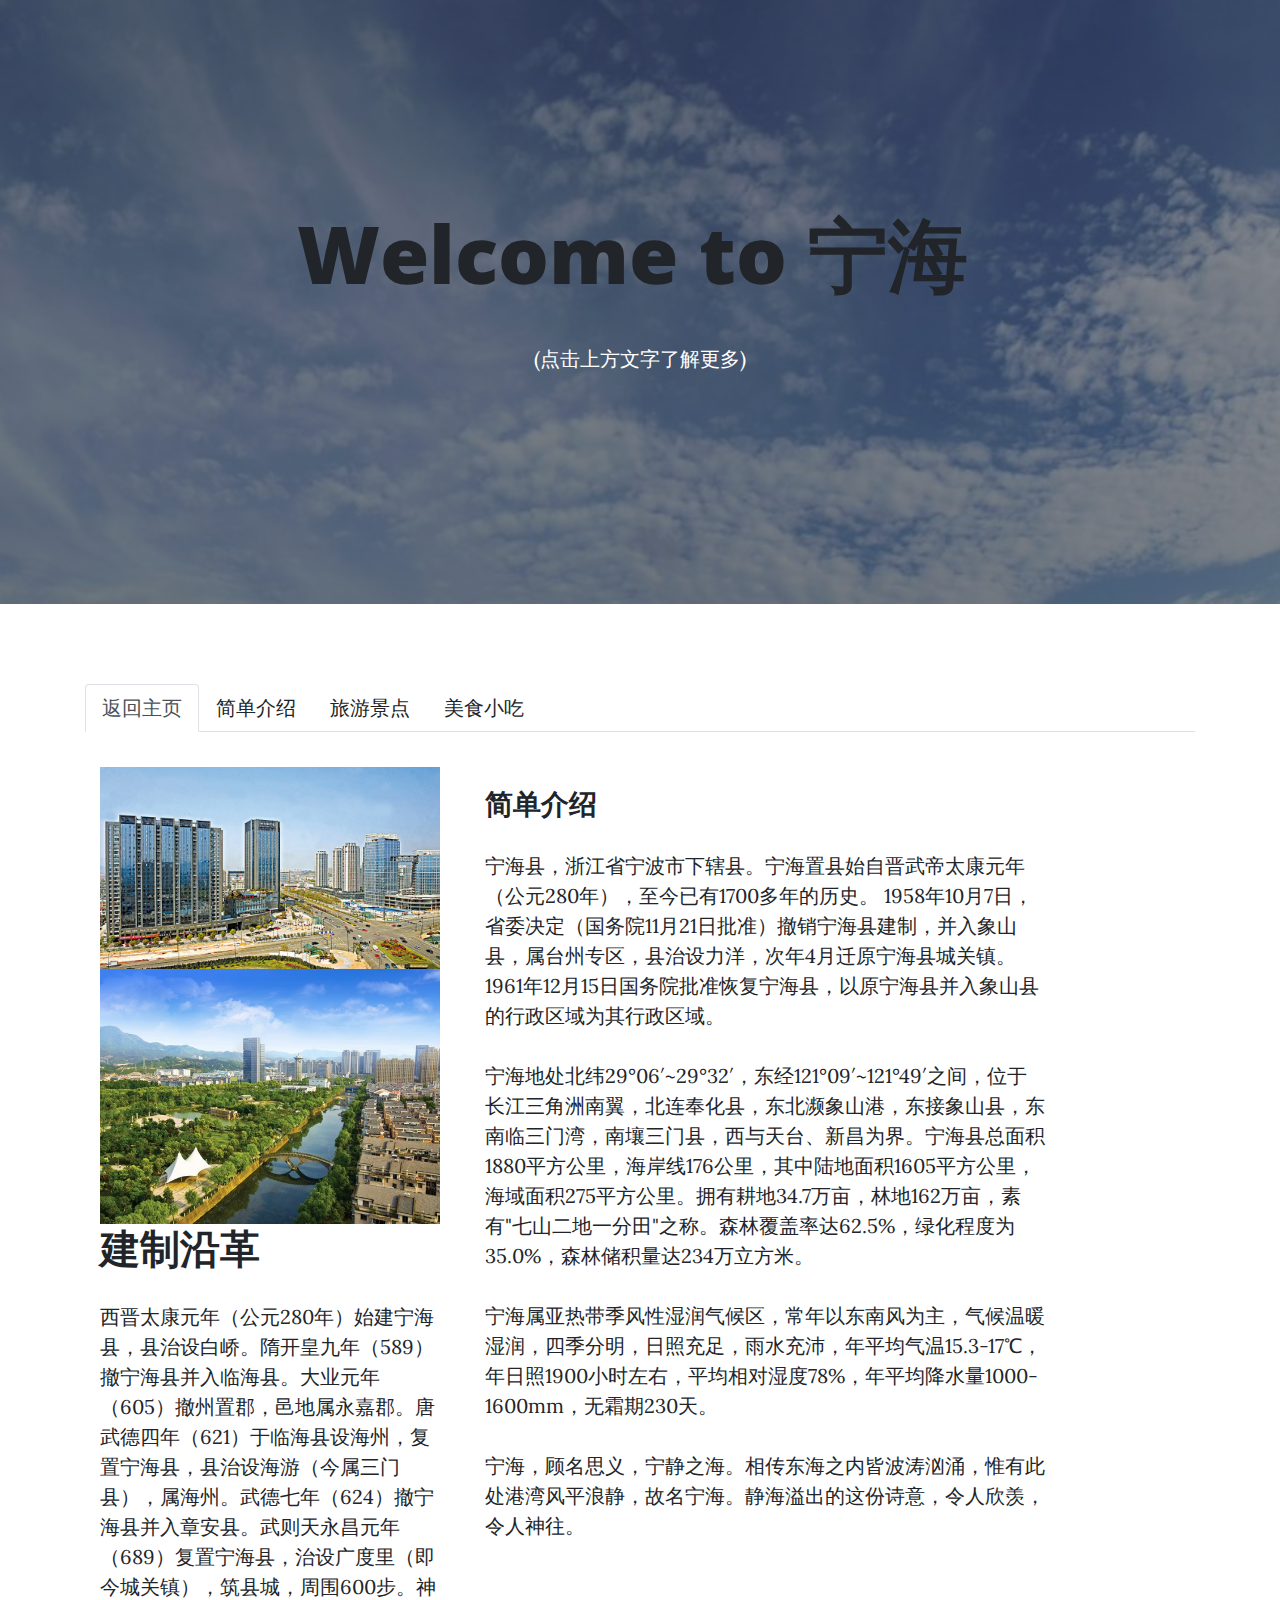
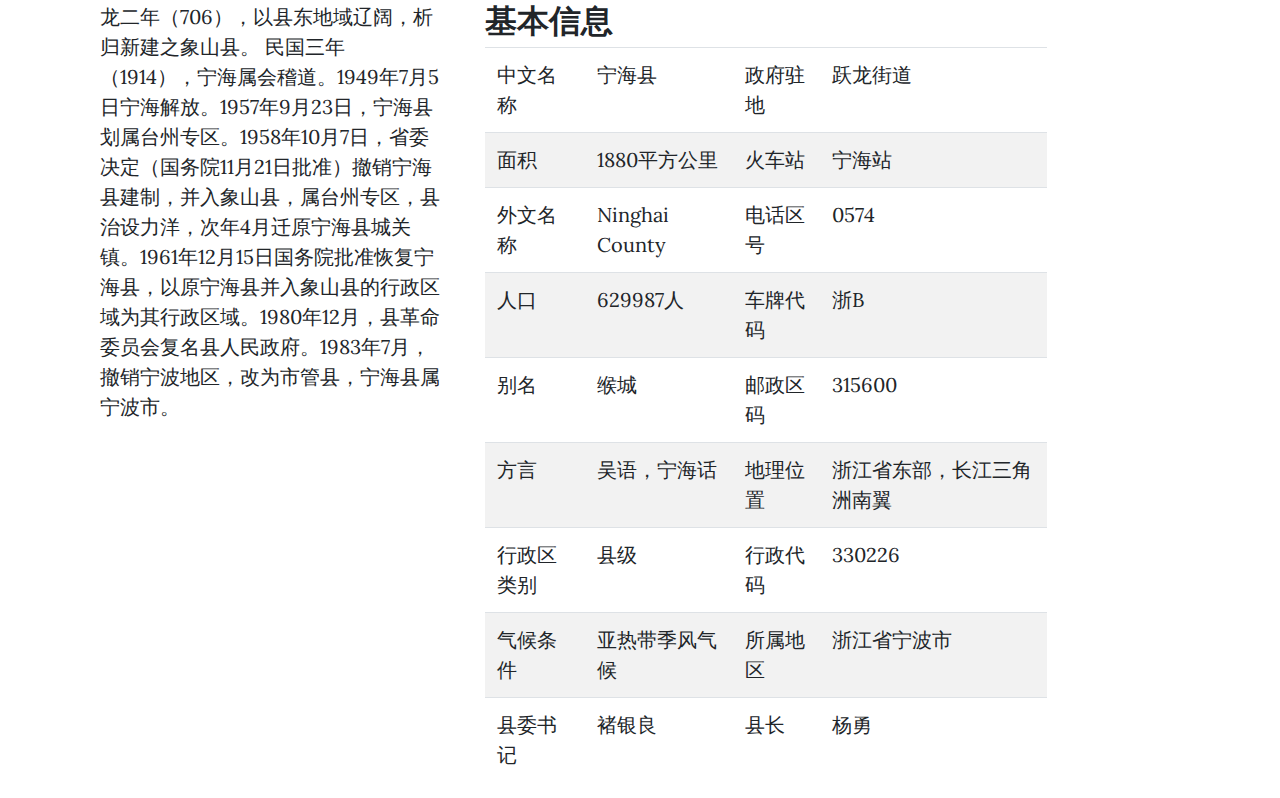
<file: homeland.html>
<!DOCTYPE html>
<html lang="zh-cmn-Hans">

<head>

  <meta charset="utf-8">
  <meta name="viewport" content="width=device-width, initial-scale=1, shrink-to-fit=no">
  <meta name="description" content="">
  <meta name="author" content="">

  <title>这就是我</title>
    <style>
             img
             {float:right;}
             </style>
             <a href="#">
            

  <!-- Bootstrap core CSS -->
  <link href="vendor/bootstrap/css/bootstrap.min.css" rel="stylesheet">

  <!-- Custom fonts for this template -->
  <link href="vendor/fontawesome-free/css/all.min.css" rel="stylesheet" type="text/css">
  <link href='https://fonts.googleapis.com/css?family=Lora:400,700,400italic,700italic' rel='stylesheet' type='text/css'>
  <link href='https://fonts.googleapis.com/css?family=Open+Sans:300italic,400italic,600italic,700italic,800italic,400,300,600,700,800' rel='stylesheet' type='text/css'>

  <!-- Custom styles for this template -->
  <link href="css/clean-blog.css" rel="stylesheet">

</head>
 <!-- Page Header -->
  <header class="masthead" style="background-image: url('img/tiankong.jpg')">
    <div class="overlay"></div>
    <div class="container">
      <div class="row">
        <div class="col-lg-8 col-md-10 mx-auto">
          <div class="site-heading">
         <a class="navbar-brand" href="https://baike.so.com/doc/5343063-5578506.html" ><h1>Welcome to 宁海</h1> </a>
         <p>(点击上方文字了解更多)</p>
          
          </div>
        </div>
      </div>
    </div>
  </header>

</div>

<html>
<head>
  <title>Bootstrap 实例</title>
  <meta charset="utf-8">
  <meta name="viewport" content="width=device-width, initial-scale=1">
  <link rel="stylesheet" href="https://cdn.staticfile.org/twitter-bootstrap/4.1.0/css/bootstrap.min.css">
  <script src="https://cdn.staticfile.org/jquery/3.2.1/jquery.min.js"></script>
  <script src="https://cdn.staticfile.org/popper.js/1.12.5/umd/popper.min.js"></script>
  <script src="https://cdn.staticfile.org/twitter-bootstrap/4.1.0/js/bootstrap.min.js"></script>
</head>
<body>
​
<div class="container">
  <ul class="nav nav-tabs">
    <li class="nav-item">
      <a class="nav-link active" href="main.html">返回主页</a>
    </li>
    <li class="nav-item">
      <a class="nav-link" href="homeland.html">简单介绍</a>
    </li>
    <li class="nav-item">
      <a class="nav-link" href="place.html">旅游景点</a>
    </li>
    <li class="nav-item">
      <a class="nav-link " href="food.html">美食小吃</a>
    </li>
  </ul>
<div class="container" style="margin-top:35px">
  <div class="row">
    <div class="col-sm-4">
      <img class="img-fluid"  src="img/宁海.jpg" width="800" height="1300" >
       <img class="img-fluid"  src="img/宁海1.jpg" width="800" height="1300" >
      <div class="fakeimg"></div>
      <h1>建制沿革</h1>
      <p>西晋太康元年（公元280年）始建宁海县，县治设白峤。隋开皇九年（589）撤宁海县并入临海县。大业元年（605）撤州置郡，邑地属永嘉郡。唐武德四年（621）于临海县设海州，复置宁海县，县治设海游（今属三门县），属海州。武德七年（624）撤宁海县并入章安县。武则天永昌元年（689）复置宁海县，治设广度里（即今城关镇），筑县城，周围600步。神龙二年（706），以县东地域辽阔，析归新建之象山县。

民国三年（1914），宁海属会稽道。1949年7月5日宁海解放。1957年9月23日，宁海县划属台州专区。1958年10月7日，省委决定（国务院11月21日批准）撤销宁海县建制，并入象山县，属台州专区，县治设力洋，次年4月迁原宁海县城关镇。1961年12月15日国务院批准恢复宁海县，以原宁海县并入象山县的行政区域为其行政区域。1980年12月，县革命委员会复名县人民政府。1983年7月，撤销宁波地区，改为市管县，宁海县属宁波市。
     
      <hr class="d-sm-none">
    </div>
    <div class="col-sm-8">
     <div class="container" style="margin-top:20px">
  <div class="row">
    <div class="col-sm-10">
      <h3>简单介绍</h3>
      <p>宁海县，浙江省宁波市下辖县。宁海置县始自晋武帝太康元年（公元280年），至今已有1700多年的历史。 1958年10月7日，省委决定（国务院11月21日批准）撤销宁海县建制，并入象山县，属台州专区，县治设力洋，次年4月迁原宁海县城关镇。 1961年12月15日国务院批准恢复宁海县，以原宁海县并入象山县的行政区域为其行政区域。
      <p>宁海地处北纬29°06′~29°32′，东经121°09′~121°49′之间，位于长江三角洲南翼，北连奉化县，东北濒象山港，东接象山县，东南临三门湾，南壤三门县，西与天台、新昌为界。宁海县总面积1880平方公里，海岸线176公里，其中陆地面积1605平方公里，海域面积275平方公里。拥有耕地34.7万亩，林地162万亩，素有"七山二地一分田"之称。森林覆盖率达62.5%，绿化程度为35.0%，森林储积量达234万立方米。
      <p>宁海属亚热带季风性湿润气候区，常年以东南风为主，气候温暖湿润，四季分明，日照充足，雨水充沛，年平均气温15.3-17℃，年日照1900小时左右，平均相对湿度78%，年平均降水量1000-1600mm，无霜期230天。</p>
       <p>宁海，顾名思义，宁静之海。相传东海之内皆波涛汹涌，惟有此处港湾风平浪静，故名宁海。静海溢出的这份诗意，令人欣羡，令人神往。</p>
      <br>
      <h2>基本信息</h2>
<table class="table table-striped">
	<thead>
		<tr>
			<td>中文名称</td>
			<td>宁海县</td>
			<td>政府驻地</td>
      <td>跃龙街道</td>
		</tr>
	</thead>
	<tbody>
		<tr>
			<td>面积</td>
			<td>1880平方公里</td>
			<td>火车站</td>
      <td>宁海站</td>
		</tr>
		<tr>
			<td>外文名称</td>
			<td>Ninghai County</td>
			<td>电话区号</td>
      <td>0574</td>
		</tr>
		<tr>
			<td>人口</td>
			<td>629987人</td>
			<td>车牌代码</td>
      <td>浙B</td>
		</tr>
    	<tr>
			<td>别名</td>
			<td>缑城</td>
			<td>邮政区码</td>
      <td>315600</td>
		</tr>	<tr>
			<td>方言</td>
			<td>吴语，宁海话</td>
			<td>地理位置</td>
      <td>浙江省东部，长江三角洲南翼</td>
		</tr>	<tr>
			<td>行政区类别</td>
			<td>县级</td>
			<td>行政代码</td>
      <td>330226</td>
		</tr>	<tr>
			<td>气候条件</td>
			<td>亚热带季风气候</td>
			<td>所属地区</td>
      <td>浙江省宁波市</td>
		</tr>	<tr>
			<td>县委书记</td>
			<td>褚银良</td>
			<td>县长</td>
      <td>杨勇</td>
		</tr>
	</tbody>
</table>


</body>
</html>
</file>
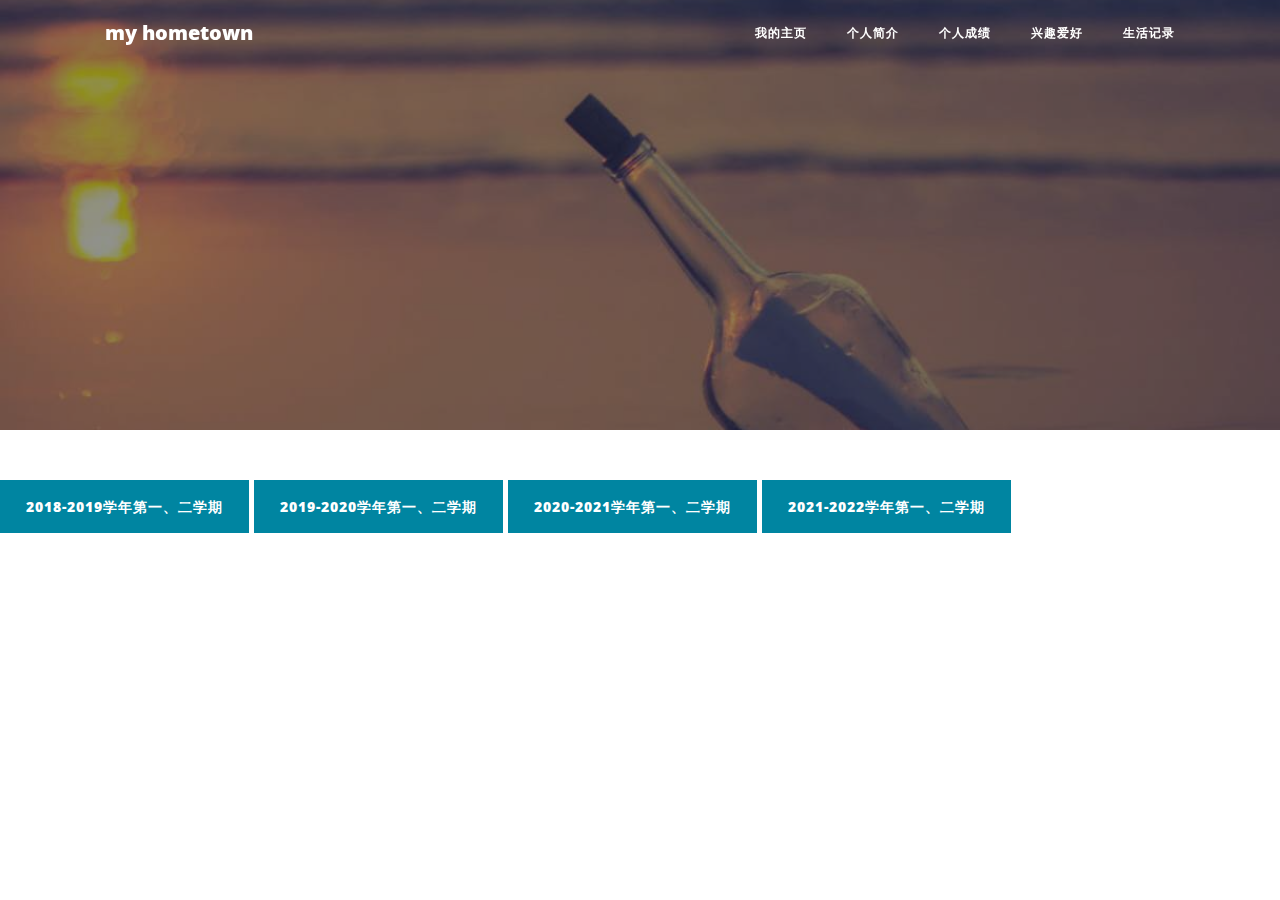
<file: honor.html>
<!DOCTYPE html>
<html lang="zh-cmn-Hans">

<head>

  <meta charset="utf-8">
  <meta name="viewport" content="width=device-width, initial-scale=1, shrink-to-fit=no">
  <meta name="description" content="">
  <meta name="author" content="">

  <title>这就是我</title>

  <!-- Bootstrap core CSS -->
  <link href="vendor/bootstrap/css/bootstrap.min.css" rel="stylesheet">

  <!-- Custom fonts for this template -->
  <link href="vendor/fontawesome-free/css/all.min.css" rel="stylesheet" type="text/css">
  <link href='https://fonts.googleapis.com/css?family=Lora:400,700,400italic,700italic' rel='stylesheet' type='text/css'>
  <link href='https://fonts.googleapis.com/css?family=Open+Sans:300italic,400italic,600italic,700italic,800italic,400,300,600,700,800' rel='stylesheet' type='text/css'>

  <!-- Custom styles for this template -->
  <link href="css/clean-blog.css" rel="stylesheet">


  <style>
    .modal-content {
      width: 150%
    }
  </style>



</head>

<body>

  <!-- Navigation -->
  <nav class="navbar navbar-expand-lg navbar-light fixed-top" id="mainNav">
    <div class="container">
      <a class="navbar-brand" href="homeland.html">my hometown</a>
      <button class="navbar-toggler navbar-toggler-right" type="button" data-toggle="collapse" data-target="#navbarResponsive" aria-controls="navbarResponsive" aria-expanded="false" aria-label="Toggle navigation">
        目录
        <i class="fas fa-bars"></i>
      </button>
      <div class="collapse navbar-collapse" id="navbarResponsive">
        <ul class="navbar-nav ml-auto">
           <li class="nav-item">
            <a class="nav-link" href="main.html">我的主页</a>
          </li>
          <li class="nav-item">
            <a class="nav-link" href="introduce.html">个人简介</a>
          </li>
          <li class="nav-item">
            <a class="nav-link" href="honor.html">个人成绩</a>
          </li>
          <li class="nav-item">
            <a class="nav-link" href="hobby.html">兴趣爱好</a>
          </li>
          <li class="nav-item">
            <a class="nav-link" href="record.html">生活记录</a>
          </li>
        </ul>
      </div>
    </div>
  </nav>

  <!-- Page Header -->
  <header class="masthead" style="background-image: url('img/背景.jpg')">
    <div class="overlay"></div>
    <div class="container">
      <div class="row">
        <div class="col-lg-8 col-md-10 mx-auto">
          <div class="post-heading">
            <h1></h1>
            <h2 class="subheading"></h2>
          </div>
        </div>
      </div>
    </div>
  </header>

  <!-- Post Content -->
<div>



    <button type="button" class="btn btn-primary" data-toggle="modal" data-target="#exampleModal" data-whatever="@mdo">2018-2019学年第一、二学期</button>
    <button type="button" class="btn btn-primary" data-toggle="modal1" data-target="#exampleModal" data-whatever="@fat">2019-2020学年第一、二学期</button>
    <button type="button" class="btn btn-primary" data-toggle="modal2" data-target="#exampleModal" data-whatever="@getbootstrap">2020-2021学年第一、二学期</button>
    <button type="button" class="btn btn-primary" data-toggle="modal3" data-target="#exampleModal" data-whatever="@mdo">2021-2022学年第一、二学期</button>



<div class="modal fade" id="exampleModal" tabindex="-1" role="dialog" aria-labelledby="exampleModalLabel">
  <div class="modal-dialog" role="document">
    <div class="modal-content">
      <div class="modal-header">
        <button type="button" class="close" data-dismiss="modal" aria-label="Close"><span aria-hidden="true">&times;</span></button>
        <h4 class="modal-title" id="exampleModalLabel">2018-2019学年第一、二学期</h4>
        <ul class="list-group">
            <li class="list-group-item list-group-item-success">温州大学瓯江学院“军训优秀学员”</li>
            <li class="list-group-item list-group-item-info">温州大学瓯江学院数学与信息工程学院“心理情景剧”二等奖</li>
            <li class="list-group-item list-group-item-warning">瓯江学院第七届“阳光使者”心理委员素质培训班荣获“优秀学员”</li>
            <li class="list-group-item list-group-item-danger">温州大学欧江学院“工作积极分子” </li>
            <li class="list-group-item list-group-item-success">18级电子商务专业第一批入党积极分子</li>
            <li class="list-group-item list-group-item-info">18电子商务一第一学期期末成绩排名1/32</li>
            <li class="list-group-item list-group-item-warning">顺利通过英语四级、计算机二级</li>
             <li class="list-group-item list-group-item-danger">数信学院团干培训“优秀学员” </li>
            <li class="list-group-item list-group-item-success">温州大学瓯江学院心理手语大赛三等奖</li>
          </ul></a>
      </div>

<div class="modal fade" id="exampleModal" tabindex="-1" role="dialog" aria-labelledby="exampleModalLabel">
  <div class="modal-dialog" role="document">
    <div class="modal-content">
      <div class="modal-header">
        <button type="button" class="close" data-dismiss="modal1" aria-label="Close"><span aria-hidden="true">&times;</span></button>
        <h4 class="modal-title" id="exampleModalLabel">2019-2020学年第一、二学期</h4>
        <ul class="list-group">
            <li class="list-group-item list-group-item-success">无</li>
            </ul></a>
      </div>
      <div class="modal fade" id="exampleModal" tabindex="-1" role="dialog" aria-labelledby="exampleModalLabel">
  <div class="modal-dialog" role="document">
    <div class="modal-content">
      <div class="modal-header">
        <button type="button" class="close" data-dismiss="modal1" aria-label="Close"><span aria-hidden="true">&times;</span></button>
        <h4 class="modal-title" id="exampleModalLabel">2020-2021学年第一、二学期</h4>
        <ul class="list-group">
            <li class="list-group-item list-group-item-success">无</li>
            </ul></a>
      </div>
      <div class="modal fade" id="exampleModal" tabindex="-1" role="dialog" aria-labelledby="exampleModalLabel">
  <div class="modal-dialog" role="document">
    <div class="modal-content">
      <div class="modal-header">
        <button type="button" class="close" data-dismiss="modal1" aria-label="Close"><span aria-hidden="true">&times;</span></button>
        <h4 class="modal-title" id="exampleModalLabel">2021-2022学年第二学期</h4>
        <ul class="list-group">
            <li class="list-group-item list-group-item-success">无</li>
            </ul></a>
      </div>
   
 

<!-- Footer -->
  <footer>
    <div class="container">
      <div class="row">
        <div class="col-lg-8 col-md-10 mx-auto">
          <ul class="list-inline text-center">
            <li class="list-inline-item">
              <a href="#">
                <span class="fa-stack fa-lg">
                  <i class="fas fa-circle fa-stack-2x"></i>
                  <i class="fab fa-twitter fa-stack-1x fa-inverse"></i>
                </span>
              </a>
            </li>
            <li class="list-inline-item">
              <a href="#">
                <span class="fa-stack fa-lg">
                  <i class="fas fa-circle fa-stack-2x"></i>
                  <i class="fab fa-facebook-f fa-stack-1x fa-inverse"></i>
                </span>
              </a>
            </li>
            <li class="list-inline-item">
              <a href="#">
                <span class="fa-stack fa-lg">
                  <i class="fas fa-circle fa-stack-2x"></i>
                  <i class="fab fa-github fa-stack-1x fa-inverse"></i>
                </span>
              </a>
            </li>
          </ul>
          <p class="copyright text-muted">Copyright &copy; 我的网页设计 2019</p>
        </div>
      </div>
    </div>
  </footer>

  <!-- Bootstrap core JavaScript -->
  <script src="vendor/jquery/jquery.min.js"></script>
  <script src="vendor/bootstrap/js/bootstrap.bundle.min.js"></script>

  <!-- Custom scripts for this template -->
  <script src="js/clean-blog.js"></script>

</body>

</html>
</file>
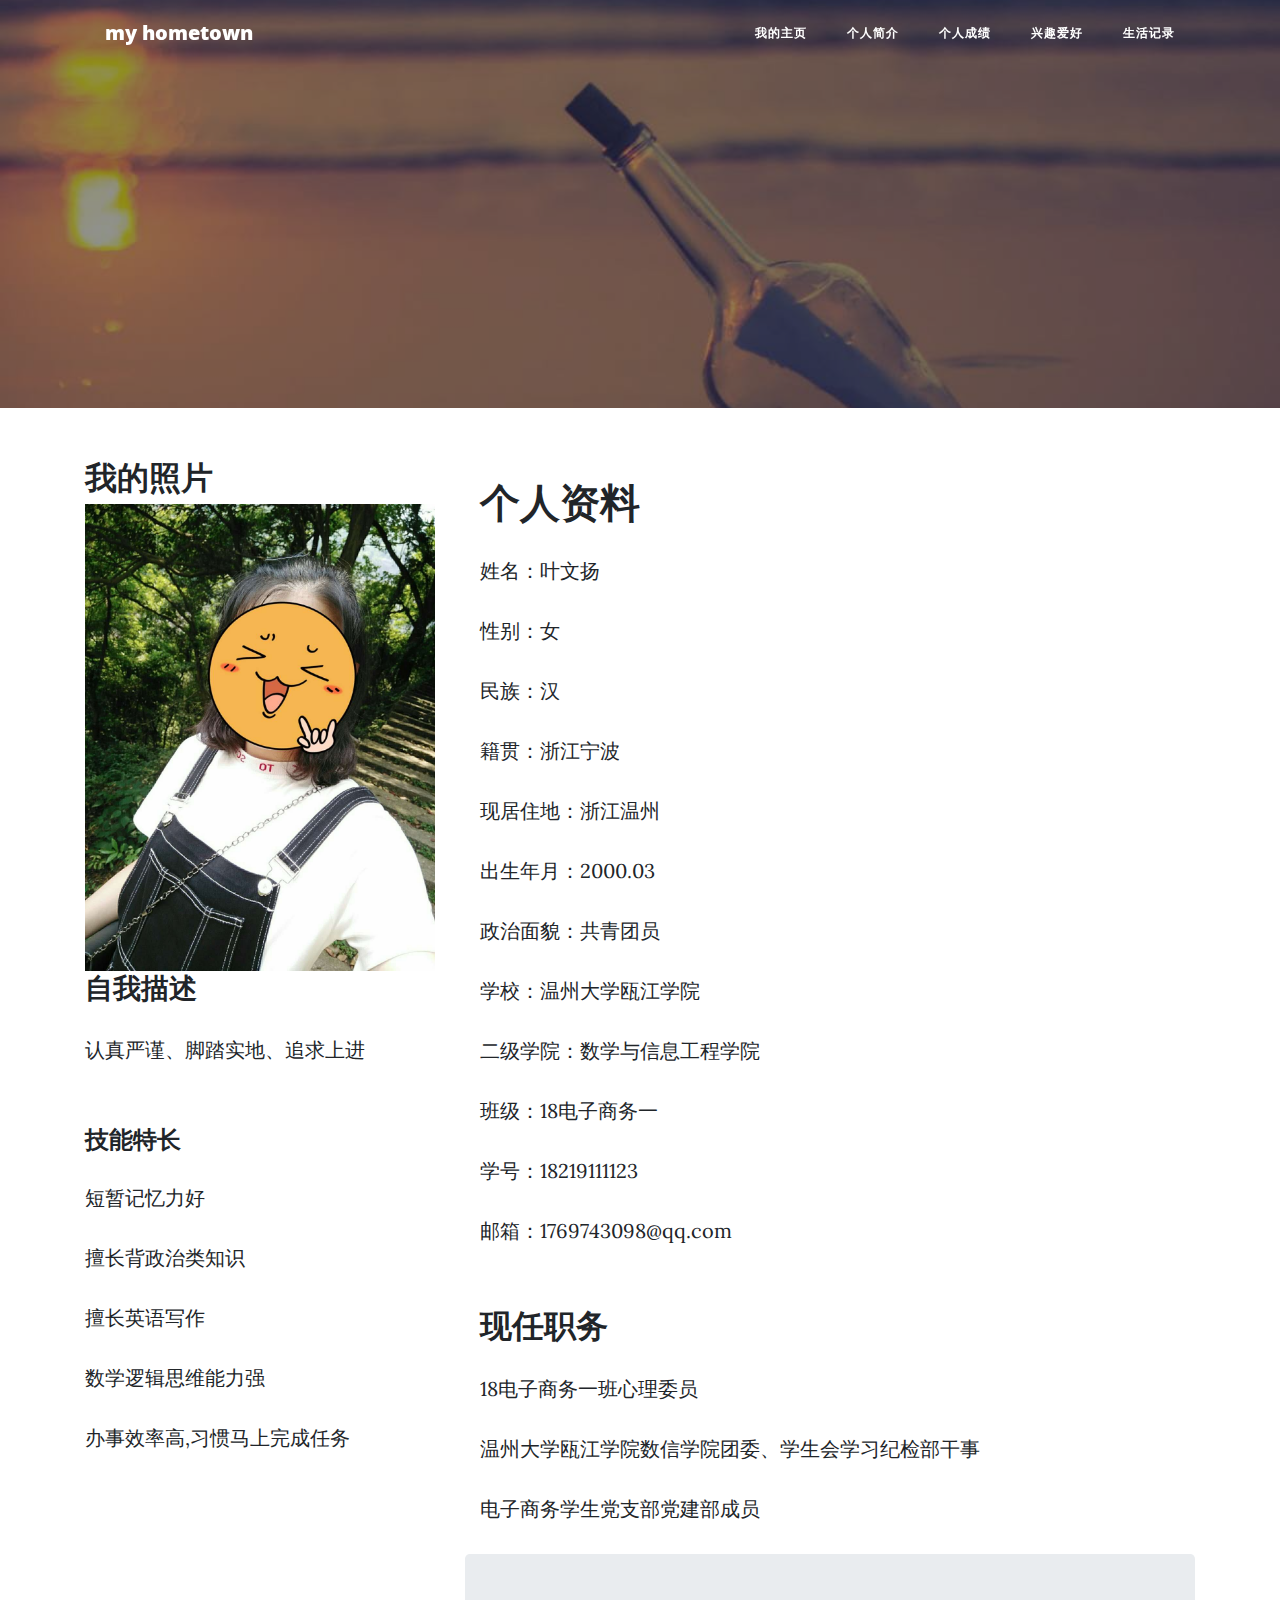
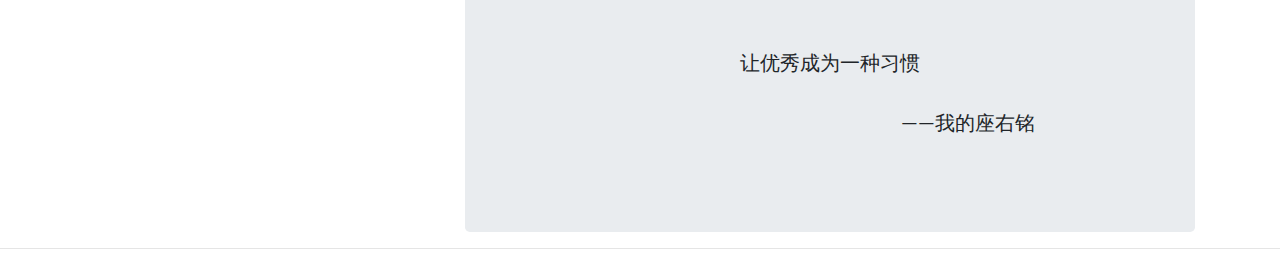
<file: introduce.html>
<!DOCTYPE html>
<html lang="zh-cmn-Hans">

<head>

  <meta charset="utf-8">
  <meta name="viewport" content="width=device-width, initial-scale=1, shrink-to-fit=no">
  <meta name="description" content="">
  <meta name="author" content="">

  <title>这就是我</title>
    <style>
             img
             {float:right;}
             </style>
             <a href="#">
            <img class="img-fluid"  src="img/本人.jpg" width="150" height="280" >

  <!-- Bootstrap core CSS -->
  <link href="vendor/bootstrap/css/bootstrap.min.css" rel="stylesheet">

  <!-- Custom fonts for this template -->
  <link href="vendor/fontawesome-free/css/all.min.css" rel="stylesheet" type="text/css">
  <link href='https://fonts.googleapis.com/css?family=Lora:400,700,400italic,700italic' rel='stylesheet' type='text/css'>
  <link href='https://fonts.googleapis.com/css?family=Open+Sans:300italic,400italic,600italic,700italic,800italic,400,300,600,700,800' rel='stylesheet' type='text/css'>

  <!-- Custom styles for this template -->
  <link href="css/clean-blog.css" rel="stylesheet">

</head>

<body>

  <!-- Navigation -->
  <nav class="navbar navbar-expand-lg navbar-light fixed-top" id="mainNav">
    <div class="container">
     <a class="navbar-brand" href="homeland.html">my hometown</a>
      <button class="navbar-toggler navbar-toggler-right" type="button" data-toggle="collapse" data-target="#navbarResponsive" aria-controls="navbarResponsive" aria-expanded="false" aria-label="Toggle navigation">
        目录
        <i class="fas fa-bars"></i>
      </button>
      <div class="collapse navbar-collapse" id="navbarResponsive">
        <ul class="navbar-nav ml-auto">
             <li class="nav-item">
            <a class="nav-link" href="main.html">我的主页</a>
          </li>
          <li class="nav-item">
            <a class="nav-link" href="introduce.html">个人简介</a>
          </li>
          <li class="nav-item">
            <a class="nav-link" href="honor.html">个人成绩</a>
          </li>
          <li class="nav-item">
            <a class="nav-link" href="hobby.html">兴趣爱好</a>
          </li>
             <li class="nav-item">
            <a class="nav-link" href="record.html">生活记录</a>
          </li>
        </ul>
      </div>
    </div>
  </nav>



  <!-- Page Header -->
  <header class="masthead" style="background-image: url('img/背景.jpg')">
    <div class="overlay"></div>
    <div class="container">
      <div class="row">
        <div class="col-lg-8 col-md-10 mx-auto">
          <div class="site-heading">
            <h1></h1>
          
          </div>
        </div>
      </div>
    </div>
  </header>

  <!-- Post Content -->
  
  
  </style>
</head>
<body>


<div class="container" style="margin-top:35px">
  <div class="row">
    <div class="col-sm-4">
      <h2>我的照片</h2>
      <img class="img-fluid"  src="img/本人.jpg" width="400" height="650" >
      <div class="fakeimg"></div>
      <h3>自我描述</h3>
      <p>认真严谨、脚踏实地、追求上进</p>
      <br>
      <h4>技能特长</h4>
       <p>短暂记忆力好</p>
       <p>擅长背政治类知识</p>
       <p>擅长英语写作</p>
       <p>数学逻辑思维能力强</p>
       <p>办事效率高,习惯马上完成任务</p>
      <hr class="d-sm-none">
    </div>
    <div class="col-sm-8">
     <div class="container" style="margin-top:20px">
  <div class="row">
    <div class="col-sm-10">
      <h1>个人资料</h1>
      <p>姓名：叶文扬</p>  
          <p>性别：女</p> 
          <p>民族：汉</p>     
          <p>籍贯：浙江宁波</p>     
          <p>现居住地：浙江温州</p> 
          <p>出生年月：2000.03</p>
          <p>政治面貌：共青团员</p>
          <p>学校：温州大学瓯江学院</p>
          <p>二级学院：数学与信息工程学院</p>
          <p>班级：18电子商务一
          <p>学号：18219111123
          <p>邮箱：1769743098@qq.com</p>
      <br>
      <h2>现任职务</h2>
      <p>18电子商务一班心理委员</p>
      <p>温州大学瓯江学院数信学院团委、学生会学习纪检部干事</p>
      <p>电子商务学生党支部党建部成员</p>
    </div>
  </div>
</div>

<div class="jumbotron text-center" style="margin-bottom:0">
</style>
</head>
  <p>让优秀成为一种习惯</p>
  <p>&nbsp;&nbsp;&nbsp;&nbsp;&nbsp;&nbsp;&nbsp;&nbsp;&nbsp;&nbsp;&nbsp;&nbsp;&nbsp;&nbsp;&nbsp;&nbsp;&nbsp;&nbsp;&nbsp;&nbsp;&nbsp;&nbsp;&nbsp;&nbsp;&nbsp;&nbsp;&nbsp;&nbsp;&nbsp;&nbsp;&nbsp;&nbsp;&nbsp;&nbsp;&nbsp;&nbsp;&nbsp;&nbsp;&nbsp;&nbsp;&nbsp;&nbsp;&nbsp;&nbsp;&nbsp;&nbsp;&nbsp;&nbsp;&nbsp;&nbsp;&nbsp;&nbsp;&nbsp;&nbsp; ——我的座右铭</p>
</div>

</body>
</html>
         

        </div>
      </div>
    </div>
  </article>

  <hr>


  <!-- Bootstrap core JavaScript -->
  <script src="vendor/jquery/jquery.min.js"></script>
  <script src="vendor/bootstrap/js/bootstrap.bundle.min.js"></script>

  <!-- Custom scripts for this template -->
  <script src="js/clean-blog.js"></script>

</body>

</html>
</file>
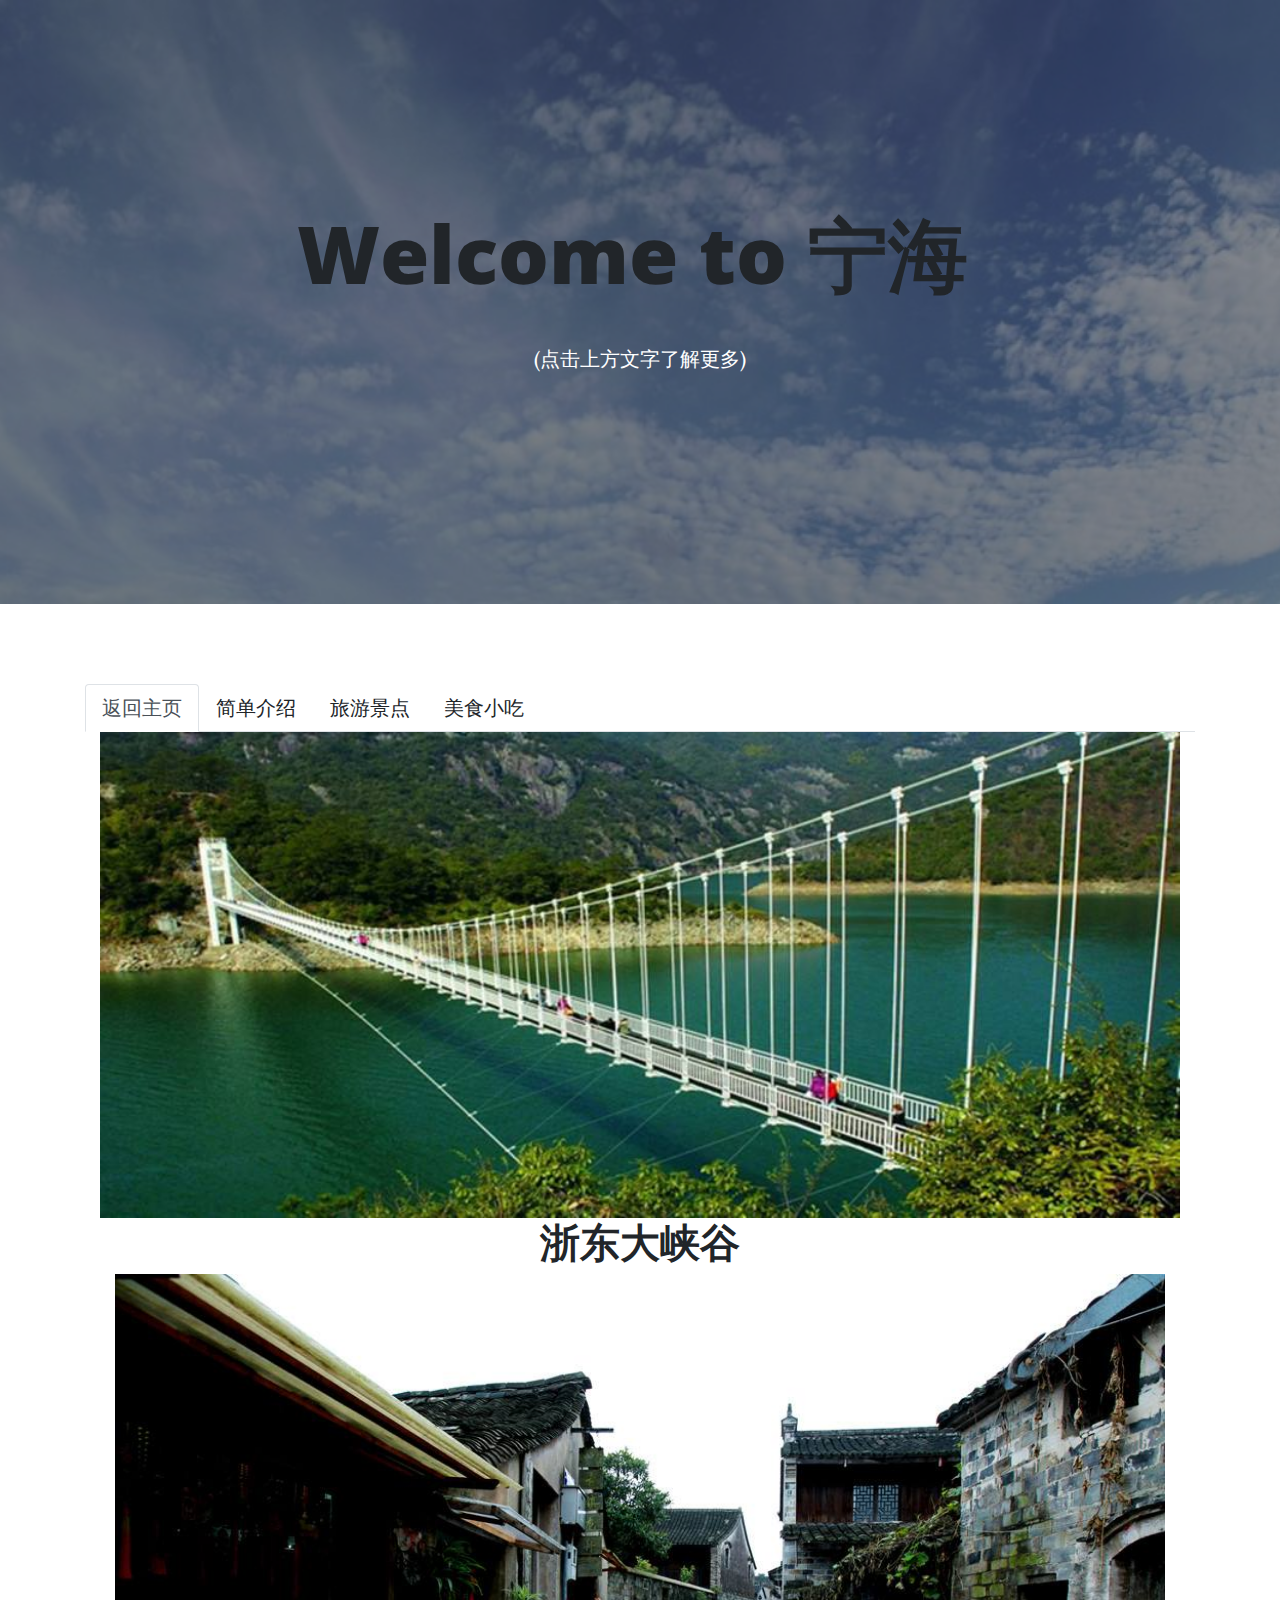
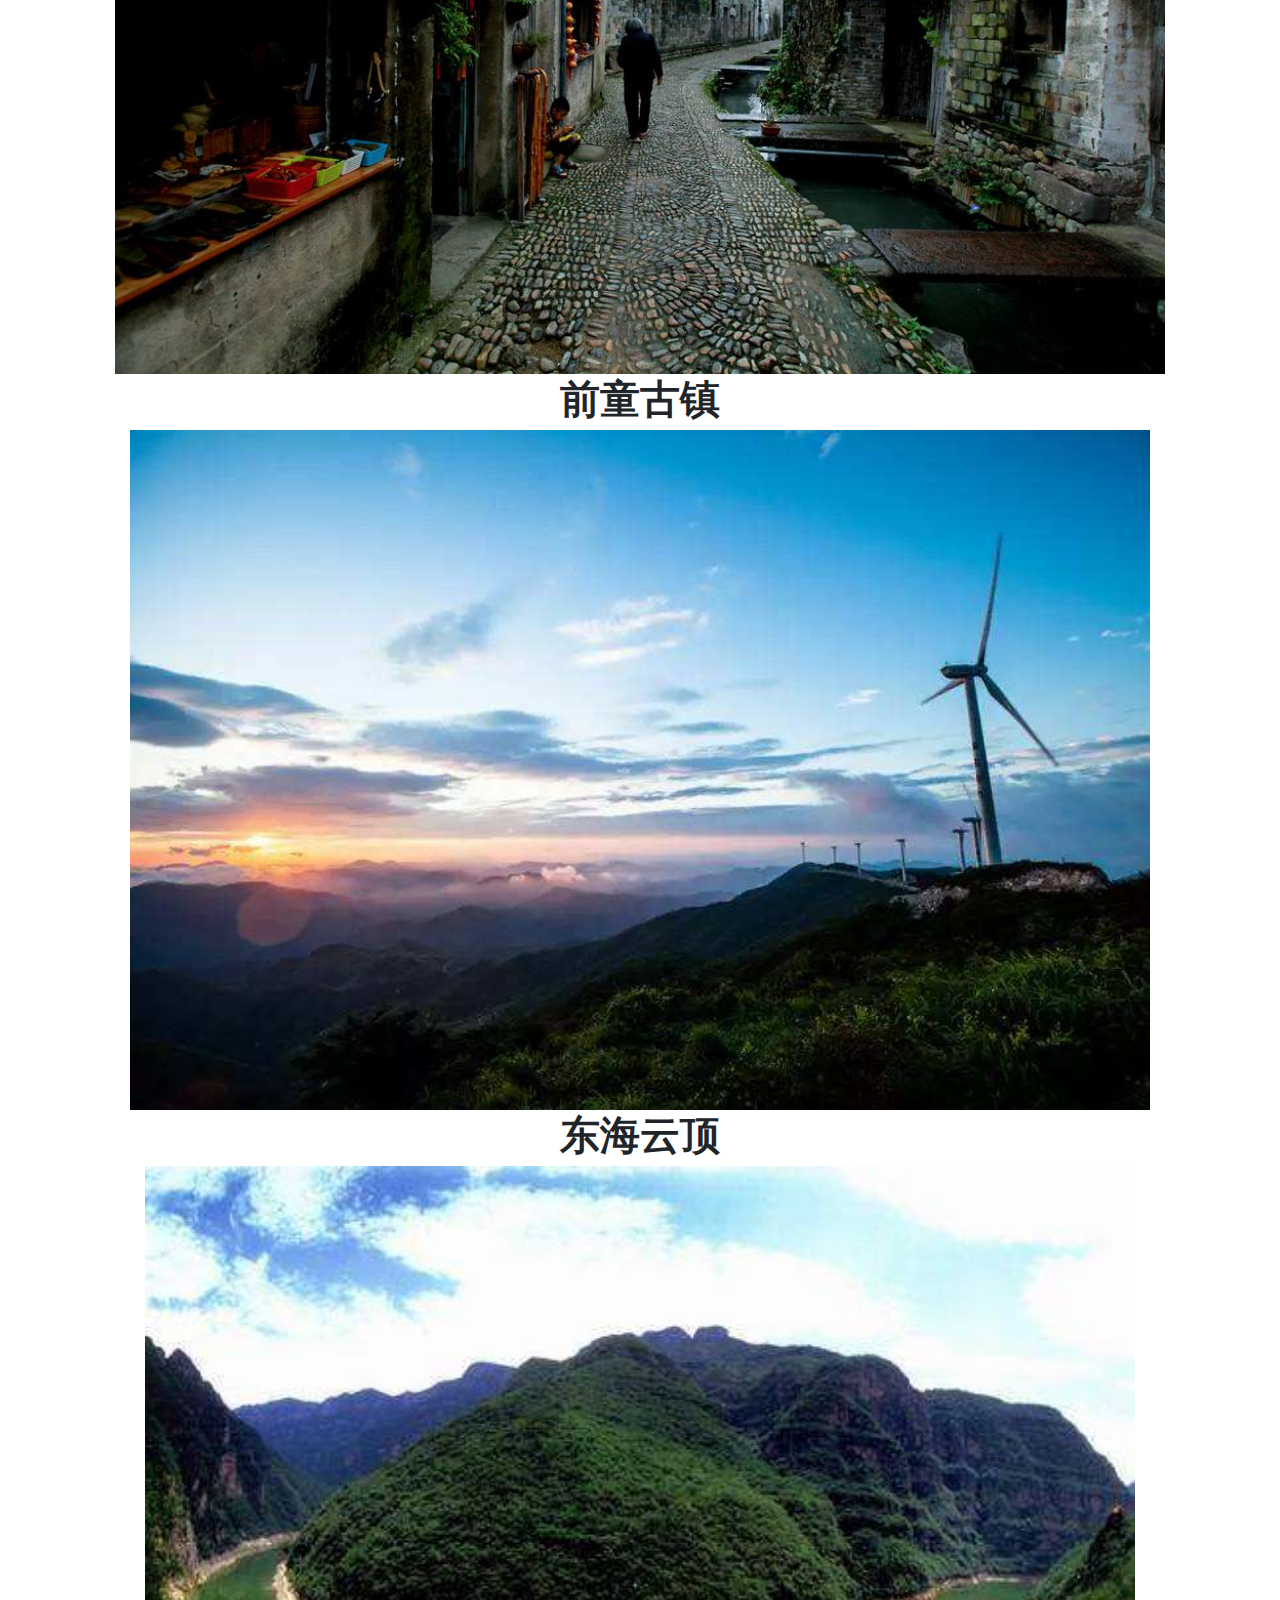
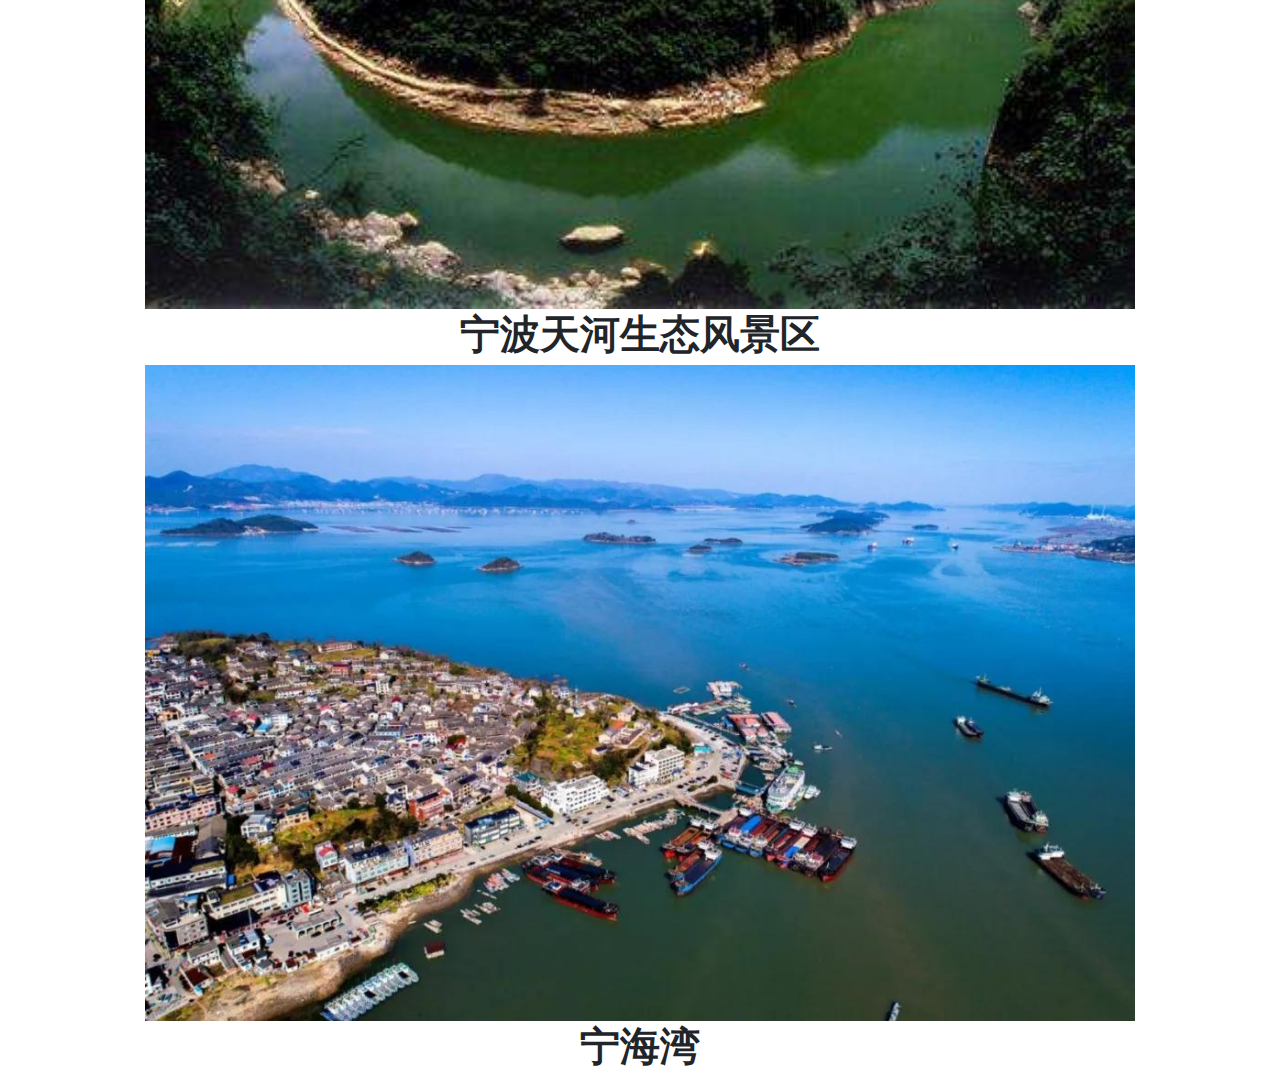
<file: place.html>
<!DOCTYPE html>
<html lang="zh-cmn-Hans">

<head>

  <meta charset="utf-8">
  <meta name="viewport" content="width=device-width, initial-scale=1, shrink-to-fit=no">
  <meta name="description" content="">
  <meta name="author" content="">

  <title>这就是我</title>
    <style>
             img
             {float:right;}
             </style>
             <a href="#">
            

  <!-- Bootstrap core CSS -->
  <link href="vendor/bootstrap/css/bootstrap.min.css" rel="stylesheet">

  <!-- Custom fonts for this template -->
  <link href="vendor/fontawesome-free/css/all.min.css" rel="stylesheet" type="text/css">
  <link href='https://fonts.googleapis.com/css?family=Lora:400,700,400italic,700italic' rel='stylesheet' type='text/css'>
  <link href='https://fonts.googleapis.com/css?family=Open+Sans:300italic,400italic,600italic,700italic,800italic,400,300,600,700,800' rel='stylesheet' type='text/css'>

  <!-- Custom styles for this template -->
  <link href="css/clean-blog.css" rel="stylesheet">

</head>
 <!-- Page Header -->
  <header class="masthead" style="background-image: url('img/tiankong.jpg')">
    <div class="overlay"></div>
    <div class="container">
      <div class="row">
        <div class="col-lg-8 col-md-10 mx-auto">
          <div class="site-heading">
         <a class="navbar-brand" href="https://baike.so.com/doc/5343063-5578506.html" ><h1>Welcome to 宁海</h1> </a>
         <p>(点击上方文字了解更多)</p>
          
          </div>
        </div>
      </div>
    </div>
  </header>

</div>

<html>
<head>
  <title>Bootstrap 实例</title>
  <meta charset="utf-8">
  <meta name="viewport" content="width=device-width, initial-scale=1">
  <link rel="stylesheet" href="https://cdn.staticfile.org/twitter-bootstrap/4.1.0/css/bootstrap.min.css">
  <script src="https://cdn.staticfile.org/jquery/3.2.1/jquery.min.js"></script>
  <script src="https://cdn.staticfile.org/popper.js/1.12.5/umd/popper.min.js"></script>
  <script src="https://cdn.staticfile.org/twitter-bootstrap/4.1.0/js/bootstrap.min.js"></script>
</head>
<body>
​
<div class="container">
  <ul class="nav nav-tabs">
    <li class="nav-item">
      <a class="nav-link active" href="main.html">返回主页</a>
    </li>
    <li class="nav-item">
      <a class="nav-link" href="homeland.html">简单介绍</a>
    </li>
    <li class="nav-item">
      <a class="nav-link" href="place.html">旅游景点</a>
    </li>
    <li class="nav-item">
      <a class="nav-link " href="food.html">美食小吃</a>
    </li>
  </ul>
<html>
<head>
<meta charset="utf-8"> 
<title>菜鸟教程(runoob.com)</title> 
<style>
.container {
    position: relative;
}

.center {
    position: absolute;
    left: 0;
    top: 50%;
    width: 100%;
    text-align: center;
    font-size: 18px;
	margin-top:2px;
}

img { 
    width: 100%;
    height: auto;
    opacity: 1;
}
</style>
</head>
<body>

<!DOCTYPE html>
<html>
<head>
<meta charset="utf-8"> 
<title>菜鸟教程(runoob.com)</title> 
<style>
.container {
    position: relative;
}

.topright {
    position: absolute;
    top: 8px;
    right: 16px;
    font-size: 18px;
}

img { 
    width: 100%;
    height: auto;
    opacity: 1;
}
</style>
</head>
<body>
<div class="container">
  <img src="img/p1.jpg" alt="Norway" width="1000" height="300">
  <div class="topright">
</div>
<div class="text" style=" text-align:center;"><h1>浙东大峡谷</h1></div>
<div class="container">
  <img src="img/p2.jpg" alt="Norway" width="1000" height="300">
  <div class="center">
</div>
<div class="text" style=" text-align:center;"><h1>前童古镇</h1></div>
<div class="container">
  <img src="img/p3.jpg" alt="Norway" width="1000" height="300">
  <div class="topright">
</div>
<div class="text" style=" text-align:center;"><h1>东海云顶</h1></div>
<div class="container">
  <img src="img/p4.jpg" alt="Norway" width="1000" height="300">
  <div class="topright">
</div>
<div class="text" style=" text-align:center;"><h1>宁波天河生态风景区</h1><div class="container"></div>
  <img src="img/p5.jpg" alt="Norway" width="1000" height="300">
  <div class="topright">
</div>
<div class="text" style=" text-align:center;"><h1>宁海湾</h1></div>
</body>
</html>

    




</body>
</html>
</file>
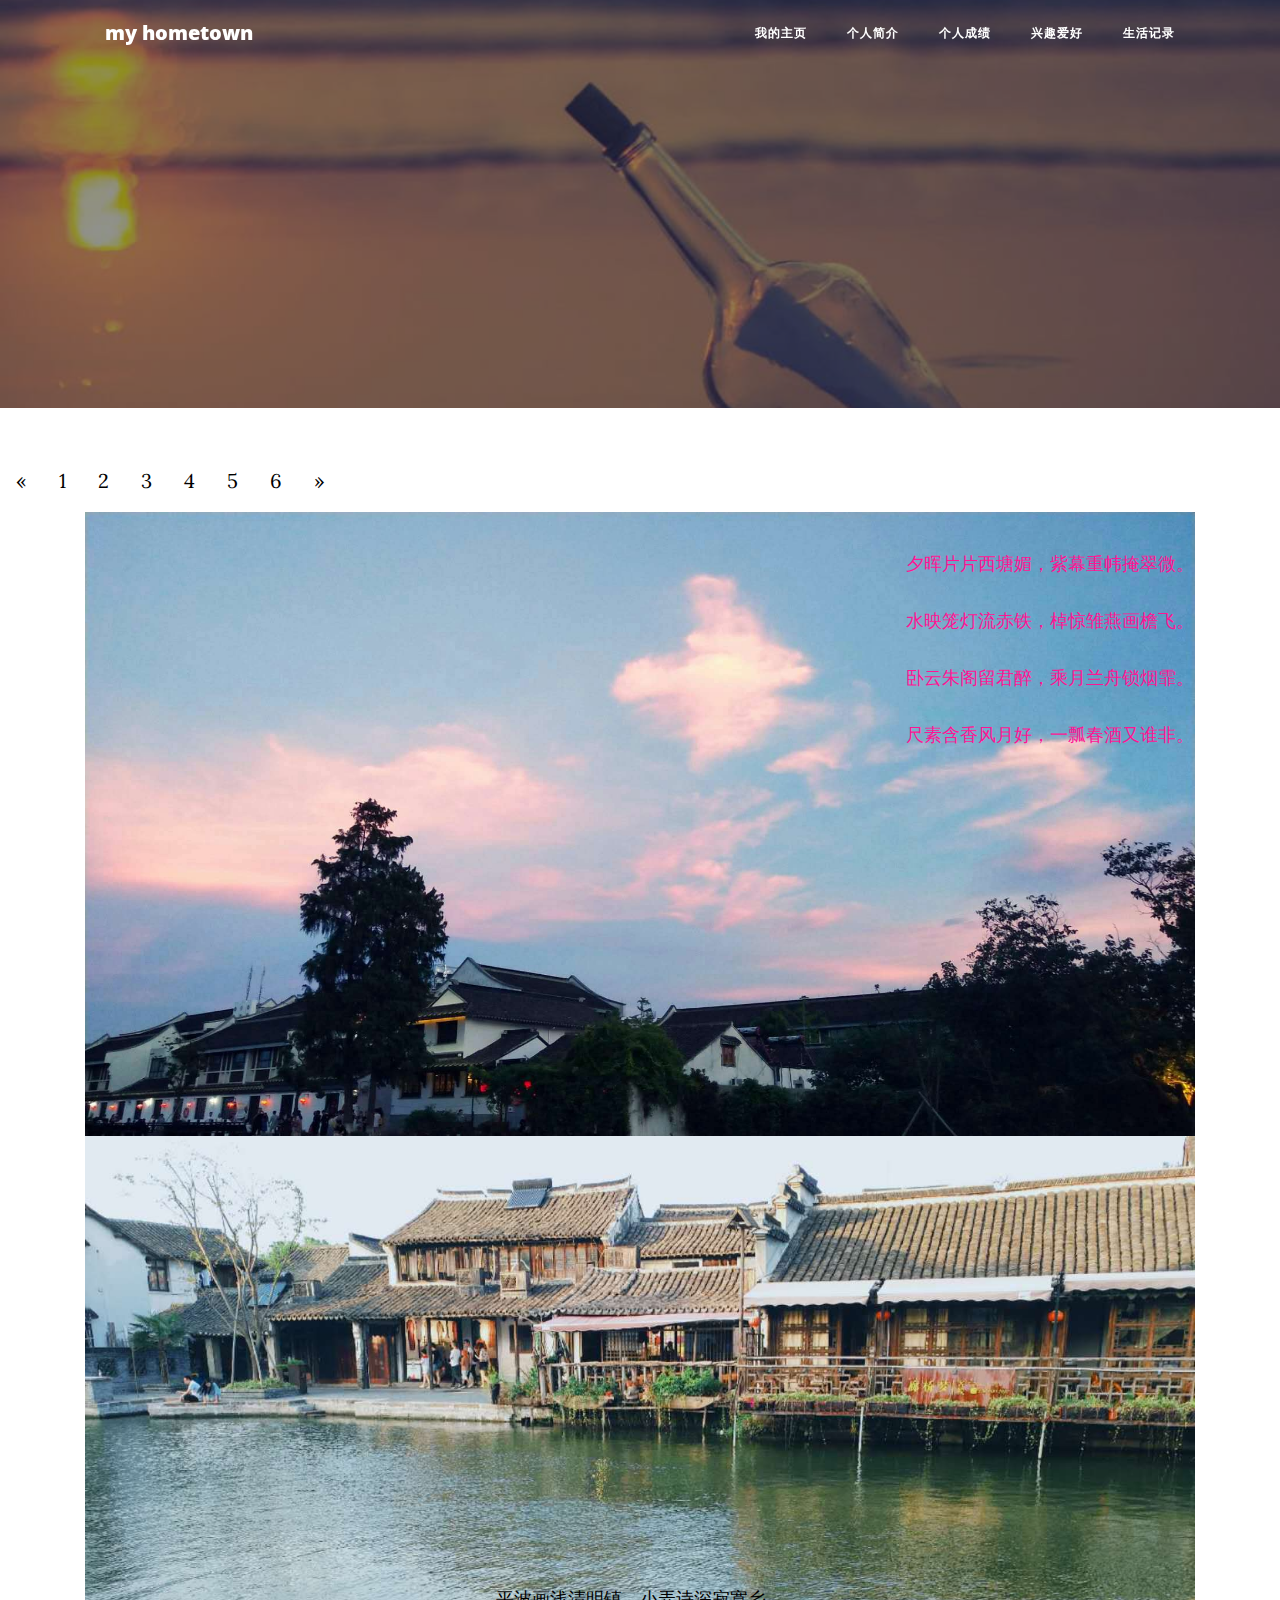
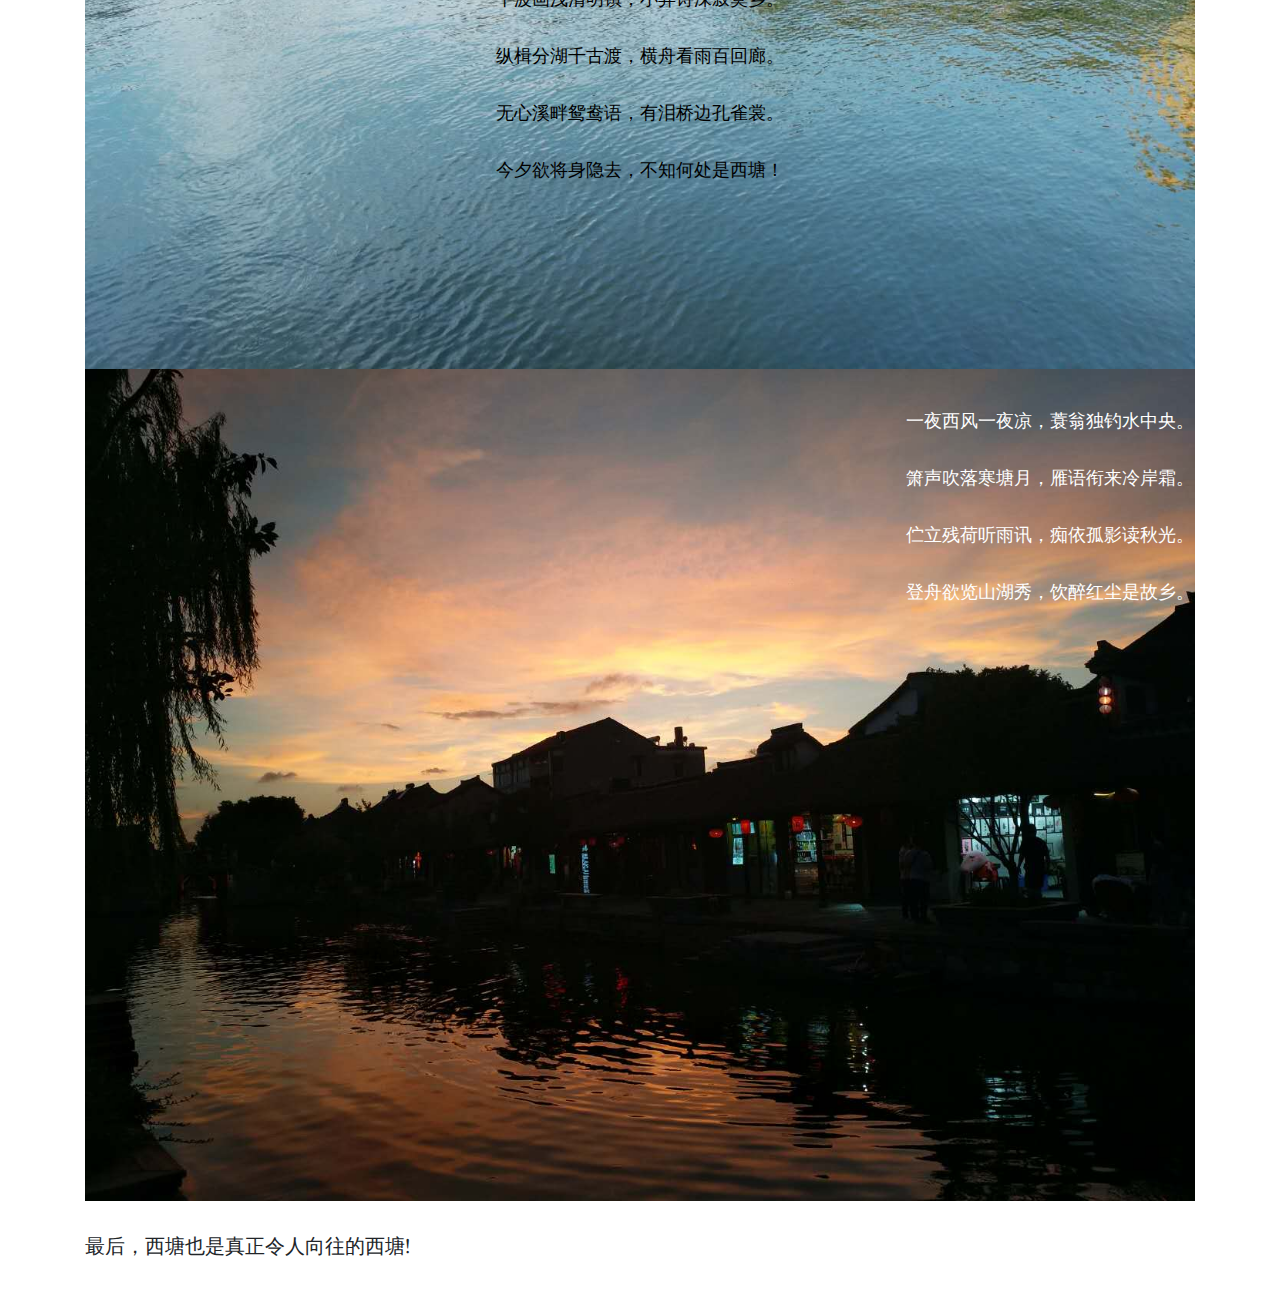
<file: record.html>
<!DOCTYPE html>
<html lang="zh-cmn-Hans">

<head>

  <meta charset="utf-8">
  <meta name="viewport" content="width=device-width, initial-scale=1, shrink-to-fit=no">
  <meta name="description" content="">
  <meta name="author" content="">

  <title>这就是我</title>

  <!-- Bootstrap core CSS -->
  <link href="vendor/bootstrap/css/bootstrap.min.css" rel="stylesheet">

  <!-- Custom fonts for this template -->
  <link href="vendor/fontawesome-free/css/all.min.css" rel="stylesheet" type="text/css">
  <link href='https://fonts.googleapis.com/css?family=Lora:400,700,400italic,700italic' rel='stylesheet' type='text/css'>
  <link href='https://fonts.googleapis.com/css?family=Open+Sans:300italic,400italic,600italic,700italic,800italic,400,300,600,700,800' rel='stylesheet' type='text/css'>

  <!-- Custom styles for this template -->
  <link href="css/clean-blog.css" rel="stylesheet">

</head>

<body>

  <!-- Navigation -->
  <nav class="navbar navbar-expand-lg navbar-light fixed-top" id="mainNav">
    <div class="container">
      <a class="navbar-brand" href="homeland.html">my hometown</a>
      <button class="navbar-toggler navbar-toggler-right" type="button" data-toggle="collapse" data-target="#navbarResponsive" aria-controls="navbarResponsive" aria-expanded="false" aria-label="Toggle navigation">
        目录
        <i class="fas fa-bars"></i>
      </button>
      <div class="collapse navbar-collapse" id="navbarResponsive">
        <ul class="navbar-nav ml-auto">
           <li class="nav-item">
            <a class="nav-link" href="main.html">我的主页</a>
          </li>
          <li class="nav-item">
            <a class="nav-link" href="introduce.html">个人简介</a>
          </li>
          <li class="nav-item">
            <a class="nav-link" href="honor.html">个人成绩</a>
          </li>
          <li class="nav-item">
            <a class="nav-link" href="hobby.html">兴趣爱好</a>
          </li>
           <li class="nav-item">
            <a class="nav-link" href="record.html">生活记录</a>
          </li>
        </ul>
      </div>
    </div>
  </nav>

  <!-- Page Header -->
  <header class="masthead" style="background-image: url('img/背景.jpg')">
    <div class="overlay"></div>
    <div class="container">
      <div class="row">
        <div class="col-lg-8 col-md-10 mx-auto">
          <div class="post-heading">
            <h1></h1>
          </div>
        </div>
      </div>
    </div>
  </header>

  <!-- Post Content -->
  <!DOCTYPE html>
<html>
<head>
<meta charset="utf-8"> 
<title>菜鸟教程(runoob.com)</title> 
<style>
ul.pagination {
    display: inline-block;
    padding: 0;
    margin: 0;
}

ul.pagination li {display: inline;}

ul.pagination li a {
    color: black;
    float: left;
    padding: 8px 16px;
    text-decoration: none;
}

ul.pagination li a.active {
    background-color: #4CAF50;
    color: white;
}

ul.pagination li a:hover:not(.active) {background-color: #ddd;}
</style>
</head>
<body>


<ul class="pagination">
  <li><a href="#">«</a></li>
  <li><a href="record.html">1</a></li>
  <li><a href="2.html">2</a></li> 
  <li><a href="3.html">3</a></li>
  <li><a href="4.html">4</a></li>
  <li><a href="5.html">5</a></li>
  <li><a href="6.html">6</a></li>
  <li><a href="2.html">»</a></li>
</ul>
<!DOCTYPE html>
<html>
<head>
<meta charset="utf-8"> 
<title>菜鸟教程(runoob.com)</title> 
<style>
.container {
    position: relative;
}

.center {
    position: absolute;
    left: 0;
    top: 50%;
    width: 100%;
    text-align: center;
    font-size: 18px;
	margin-top:2px;
}

img { 
    width: 100%;
    height: auto;
    opacity: 1;
}
</style>
</head>
<body>

<!DOCTYPE html>
<html>
<head>
<meta charset="utf-8"> 
<title>菜鸟教程(runoob.com)</title> 
<style>
.container {
    position: relative;
}

.topright {
    position: absolute;
    top: 8px;
    right: 16px;
    font-size: 18px;
}

img { 
    width: 100%;
    height: auto;
    opacity: 1;
}
</style>
</head>
<body>
<div class="container">
  <img src="img/4.jpg" alt="Norway" width="1000" height="300">
  <div class="topright">

 <p style=color:deeppink>夕晖片片西塘媚，紫幕重帏掩翠微。</p>
<p style=color:deeppink>水映笼灯流赤铁，棹惊雏燕画檐飞。</p>
<p  style=color:deeppink>卧云朱阁留君醉，乘月兰舟锁烟霏。</p>
<p style=color:deeppink>尺素含香风月好，一瓢春酒又谁非。</p></div>

</div>
<div class="container">
  <img src="img/3.jpg" alt="Norway" width="1000" height="300">
  <div class="center"><p style=color:black>平波画浅清明镇，小弄诗深寂寞乡。</p>
<p  style=color:black>纵楫分湖千古渡，横舟看雨百回廊。</p>
<p style=color:black>无心溪畔鸳鸯语，有泪桥边孔雀裳。</p>
<p style=color:black>今夕欲将身隐去，不知何处是西塘！</p></div>
</div>

<div class="container">
  <img src="img/1.jpg" alt="Norway" width="1000" height="300">
  <div class="topright"><p style=color:white>一夜西风一夜凉，蓑翁独钓水中央。</p>
<p style=color:white>箫声吹落寒塘月，雁语衔来冷岸霜。</p>
<p style=color:white>伫立残荷听雨讯，痴依孤影读秋光。</p>
<p style=color:white>登舟欲览山湖秀，饮醉红尘是故乡。</p></div>
<p>最后，西塘也是真正令人向往的西塘!</p>
</div>

</body>
</html>


  <!-- Bootstrap core JavaScript -->
  <script src="vendor/jquery/jquery.min.js"></script>
  <script src="vendor/bootstrap/js/bootstrap.bundle.min.js"></script>

  <!-- Custom scripts for this template -->
  <script src="js/clean-blog.js"></script>

</body>

</html>
</file>
<file: css/login.css>
* {
  box-sizing: border-box;
  margin: 0;
  padding: 0;
  font-weight: 300;
}
body {
  font-family:"Microsoft YaHei";
  color: white;
  font-weight: 300;
}
body ::-webkit-input-placeholder {
  /* WebKit browsers */
  font-family:"Microsoft YaHei";
  color: white;
  font-weight: 300;
}
body :-moz-placeholder {
  /* Mozilla Firefox 4 to 18 */
  font-family:"Microsoft YaHei";
  color: white;
  opacity: 1;
  font-weight: 300;
}
body ::-moz-placeholder {
  /* Mozilla Firefox 19+ */
  font-family:"Microsoft YaHei";
  color: white;
  opacity: 1;
  font-weight: 300;
}
body :-ms-input-placeholder {
  /* Internet Explorer 10+ */
  font-family:"Microsoft YaHei";
  color: white;
  font-weight: 300;
}
.wrapper {
  background: #ee9ca7;
  background: -webkit-linear-gradient(top left, #ee9ca7 0%, #ee9ca7 100%);
  background: linear-gradient(to bottom right, #ee9ca7 0%, #ee9ca7 100%);
  background-color:rgba(255,255,255,0.9);
  position: absolute;
  top:0;
  left: 0;
  width: 100%;
  height: 100%;
  overflow: hidden;

}

.wrapper.form-success .container h1 {
  -webkit-transform: translateY(85px);
      -ms-transform: translateY(85px);
          transform: translateY(85px);
}
.container {
  max-width: 600px;
  margin: 0 auto;
  margin-top: 7%;
  padding: 80px 0;
  height: 400px;
  text-align: center;
}
.container h1 {
  font-size: 40px;
  -webkit-transition-duration: 1s;
          transition-duration: 1s;
  -webkit-transition-timing-function: ease-in-put;
          transition-timing-function: ease-in-put;
  font-weight: 200;
}
form {
  padding: 20px 0;
  position: relative;
  z-index: 2;
}
form input {
  -webkit-appearance: none;
     -moz-appearance: none;
          appearance: none;
  outline: 0;
  border: 1px solid rgba(255, 255, 255, 0.4);
  background-color: rgba(255, 255, 255, 0.2);
  width: 250px;
  border-radius: 3px;
  padding: 10px 15px;
  margin: 0 auto 10px auto;
  display: block;
  text-align: center;
  font-family: "Microsoft YaHei";
  font-size: 18px;
  color: white;
  -webkit-transition-duration: 0.25s;
          transition-duration: 0.25s;
  font-weight: 300;
}
form input:hover {
  background-color: rgba(255, 255, 255, 0.4);
}
form input:focus {
  background-color: white;
  width: 300px;
  color: #ee9ca7;
}
form button {
  -webkit-appearance: none;
     -moz-appearance: none;
          appearance: none;
  outline: 0;
  background-color: white;
  font-family: "Microsoft YaHei";
  border: 0;
  padding: 10px 15px;
  color: #ee9ca7;
  border-radius: 3px;
  width: 250px;
  cursor: pointer;
  font-size: 18px;
  -webkit-transition-duration: 0.25s;
          transition-duration: 0.25s;
}
form button:hover {
  background-color: #f5f7f9;
}
</file>
<file: css/bubbles.css>
.bg-bubbles {
  position: absolute;
  top: 0;
  left: 0;
  width: 100%;
  height: 100%;
  z-index: 1;
}
.bg-bubbles li {
  position: absolute;
  list-style: none;
  display: block;
  width: 40px;
  height: 40px;
  background-color: rgba(255, 255, 255, 0.15);
  bottom: -160px;
  -webkit-animation: square 30s infinite;
  animation: square 30s infinite;
  -webkit-transition-timing-function: linear;
  transition-timing-function: linear;
}
.bg-bubbles li:nth-child(1) {
  left: 10%;
}
.bg-bubbles li:nth-child(2) {
  left: 20%;
  width: 80px;
  height: 80px;
  -webkit-animation-delay: 2s;
          animation-delay: 2s;
  -webkit-animation-duration: 17s;
          animation-duration: 17s;
}
.bg-bubbles li:nth-child(3) {
  left: 25%;
  -webkit-animation-delay: 4s;
          animation-delay: 4s;
}
.bg-bubbles li:nth-child(4) {
  left: 40%;
  width: 60px;
  height: 60px;
  -webkit-animation-duration: 22s;
          animation-duration: 22s;
  background-color: rgba(255, 255, 255, 0.25);
}
.bg-bubbles li:nth-child(5) {
  left: 70%;
}
.bg-bubbles li:nth-child(6) {
  left: 80%;
  width: 120px;
  height: 120px;
  -webkit-animation-delay: 3s;
          animation-delay: 3s;
  background-color: rgba(255, 255, 255, 0.2);
}
.bg-bubbles li:nth-child(7) {
  left: 32%;
  width: 160px;
  height: 160px;
  -webkit-animation-delay: 7s;
          animation-delay: 7s;
}
.bg-bubbles li:nth-child(8) {
  left: 55%;
  width: 20px;
  height: 20px;
  -webkit-animation-delay: 15s;
          animation-delay: 15s;
  -webkit-animation-duration: 40s;
          animation-duration: 40s;
}
.bg-bubbles li:nth-child(9) {
  left: 25%;
  width: 10px;
  height: 10px;
  -webkit-animation-delay: 2s;
          animation-delay: 2s;
  -webkit-animation-duration: 40s;
          animation-duration: 40s;
  background-color: rgba(255, 255, 255, 0.3);
}
.bg-bubbles li:nth-child(10) {
  left: 90%;
  width: 160px;
  height: 160px;
  -webkit-animation-delay: 11s;
          animation-delay: 11s;
}
@-webkit-keyframes square {
  0% {
    -webkit-transform: translateY(0);
            transform: translateY(0);
  }
  100% {
    -webkit-transform: translateY(-900px) rotate(600deg);
            transform: translateY(-900px) rotate(600deg);
  }
}
@keyframes square {
  0% {
    -webkit-transform: translateY(0);
            transform: translateY(0);
  }
  100% {
    -webkit-transform: translateY(-900px) rotate(600deg);
            transform: translateY(-900px) rotate(600deg);
  }
}
</file>
<file: css/clean-blog.css>
/*!
 * Start Bootstrap - Clean Blog v5.0.3 (https://startbootstrap.com/template-overviews/clean-blog)
 * Copyright 2013-2019 Start Bootstrap
 * Licensed under MIT (https://github.com/BlackrockDigital/startbootstrap-clean-blog/blob/master/LICENSE)
 */

body {
  font-size: 20px;
  color: #212529;
  font-family: 'Lora', 'Times New Roman', serif;
}

p {
  line-height: 1.5;
  margin: 30px 0;
}

p a {
  text-decoration: underline;
}

h1,
h2,
h3,
h4,
h5,
h6 {
  font-weight: 800;
  font-family: 'Open Sans', 'Helvetica Neue', Helvetica, Arial, sans-serif;
}

a {
  color: #212529;
  -webkit-transition: all 0.2s;
  transition: all 0.2s;
}

a:focus, a:hover {
  color: #0085A1;
}

blockquote {
  font-style: italic;
  color: #868e96;
}

.section-heading {
  font-size: 36px;
  font-weight: 700;
  margin-top: 60px;
}

.caption {
  font-size: 14px;
  font-style: italic;
  display: block;
  margin: 0;
  padding: 10px;
  text-align: center;
  border-bottom-right-radius: 5px;
  border-bottom-left-radius: 5px;
}

::-moz-selection {
  color: #fff;
  background: #0085A1;
  text-shadow: none;
}

::selection {
  color: #fff;
  background: #0085A1;
  text-shadow: none;
}

img::-moz-selection {
  color: #fff;
  background: transparent;
}

img::selection {
  color: #fff;
  background: transparent;
}

img::-moz-selection {
  color: #fff;
  background: transparent;
}

#mainNav {
  position: absolute;
  border-bottom: 1px solid #e9ecef;
  background-color: white;
  font-family: 'Open Sans', 'Helvetica Neue', Helvetica, Arial, sans-serif;
}

#mainNav .navbar-brand {
  font-weight: 800;
  color: #343a40;
}

#mainNav .navbar-toggler {
  font-size: 12px;
  font-weight: 800;
  padding: 13px;
  text-transform: uppercase;
  color: #343a40;
}

#mainNav .navbar-nav > li.nav-item > a {
  font-size: 12px;
  font-weight: 800;
  letter-spacing: 1px;
  text-transform: uppercase;
}

@media only screen and (min-width: 992px) {
  #mainNav {
    border-bottom: 1px solid transparent;
    background: transparent;
  }
  #mainNav .navbar-brand {
    padding: 10px 20px;
    color: #fff;
  }
  #mainNav .navbar-brand:focus, #mainNav .navbar-brand:hover {
    color: rgba(255, 255, 255, 0.8);
  }
  #mainNav .navbar-nav > li.nav-item > a {
    padding: 10px 20px;
    color: #fff;
  }
  #mainNav .navbar-nav > li.nav-item > a:focus, #mainNav .navbar-nav > li.nav-item > a:hover {
    color: rgba(255, 255, 255, 0.8);
  }
}

@media only screen and (min-width: 992px) {
  #mainNav {
    -webkit-transition: background-color 0.2s;
    transition: background-color 0.2s;
    /* Force Hardware Acceleration in WebKit */
    -webkit-transform: translate3d(0, 0, 0);
    transform: translate3d(0, 0, 0);
    -webkit-backface-visibility: hidden;
  }
  #mainNav.is-fixed {
    /* when the user scrolls down, we hide the header right above the viewport */
    position: fixed;
    top: -67px;
    -webkit-transition: -webkit-transform 0.2s;
    transition: -webkit-transform 0.2s;
    transition: transform 0.2s;
    transition: transform 0.2s, -webkit-transform 0.2s;
    border-bottom: 1px solid white;
    background-color: rgba(255, 255, 255, 0.9);
  }
  #mainNav.is-fixed .navbar-brand {
    color: #212529;
  }
  #mainNav.is-fixed .navbar-brand:focus, #mainNav.is-fixed .navbar-brand:hover {
    color: #0085A1;
  }
  #mainNav.is-fixed .navbar-nav > li.nav-item > a {
    color: #212529;
  }
  #mainNav.is-fixed .navbar-nav > li.nav-item > a:focus, #mainNav.is-fixed .navbar-nav > li.nav-item > a:hover {
    color: #0085A1;
  }
  #mainNav.is-visible {
    /* if the user changes the scrolling direction, we show the header */
    -webkit-transform: translate3d(0, 100%, 0);
    transform: translate3d(0, 100%, 0);
  }
}

header.masthead {
  margin-bottom: 50px;
  background: no-repeat center center;
  background-color: #868e96;
  background-attachment: scroll;
  position: relative;
  background-size:cover;
}

header.masthead .overlay {
  position: absolute;
  top: 0;
  left: 0;
  height: 100%;
  width: 100%;
  background-color: #212529;
  opacity: 0.5;
}

header.masthead .page-heading,
header.masthead .post-heading,
header.masthead .site-heading {
  padding: 200px 0 150px;
  color: white;
}

@media only screen and (min-width: 768px) {
  header.masthead .page-heading,
  header.masthead .post-heading,
  header.masthead .site-heading {
    padding: 200px 0;
  }
}

header.masthead .page-heading,
header.masthead .site-heading {
  text-align: center;
}

header.masthead .page-heading h1,
header.masthead .site-heading h1 {
  font-size: 50px;
  margin-top: 0;
}

header.masthead .page-heading .subheading,
header.masthead .site-heading .subheading {
  font-size: 24px;
  font-weight: 300;
  line-height: 1.1;
  display: block;
  margin: 10px 0 0;
  font-family: 'Open Sans', 'Helvetica Neue', Helvetica, Arial, sans-serif;
}

@media only screen and (min-width: 768px) {
  header.masthead .page-heading h1,
  header.masthead .site-heading h1 {
    font-size: 80px;
  }
}

header.masthead .post-heading h1 {
  font-size: 35px;
}

header.masthead .post-heading .meta,
header.masthead .post-heading .subheading {
  line-height: 1.1;
  display: block;
}

header.masthead .post-heading .subheading {
  font-size: 24px;
  font-weight: 600;
  margin: 10px 0 30px;
  font-family: 'Open Sans', 'Helvetica Neue', Helvetica, Arial, sans-serif;
}

header.masthead .post-heading .meta {
  font-size: 20px;
  font-weight: 300;
  font-style: italic;
  font-family: 'Lora', 'Times New Roman', serif;
}

header.masthead .post-heading .meta a {
  color: #fff;
}

@media only screen and (min-width: 768px) {
  header.masthead .post-heading h1 {
    font-size: 55px;
  }
  header.masthead .post-heading .subheading {
    font-size: 30px;
  }
}

.post-preview > a {
  color: #212529;
}

.post-preview > a:focus, .post-preview > a:hover {
  text-decoration: none;
  color: #0085A1;
}

.post-preview > a > .post-title {
  font-size: 30px;
  margin-top: 30px;
  margin-bottom: 10px;
}

.post-preview > a > .post-subtitle {
  font-weight: 300;
  margin: 0 0 10px;
}

.post-preview > .post-meta {
  font-size: 18px;
  font-style: italic;
  margin-top: 0;
  color: #868e96;
}

.post-preview > .post-meta > a {
  text-decoration: none;
  color: #212529;
}

.post-preview > .post-meta > a:focus, .post-preview > .post-meta > a:hover {
  text-decoration: underline;
  color: #0085A1;
}

@media only screen and (min-width: 768px) {
  .post-preview > a > .post-title {
    font-size: 36px;
  }
}

.floating-label-form-group {
  font-size: 14px;
  position: relative;
  margin-bottom: 0;
  padding-bottom: 0.5em;
  border-bottom: 1px solid #dee2e6;
}

.floating-label-form-group input,
.floating-label-form-group textarea {
  font-size: 1.5em;
  position: relative;
  z-index: 1;
  padding: 0;
  resize: none;
  border: none;
  border-radius: 0;
  background: none;
  -webkit-box-shadow: none !important;
  box-shadow: none !important;
  font-family: 'Lora', 'Times New Roman', serif;
}

.floating-label-form-group input::-webkit-input-placeholder,
.floating-label-form-group textarea::-webkit-input-placeholder {
  color: #868e96;
  font-family: 'Lora', 'Times New Roman', serif;
}

.floating-label-form-group label {
  font-size: 0.85em;
  line-height: 1.764705882em;
  position: relative;
  z-index: 0;
  top: 2em;
  display: block;
  margin: 0;
  -webkit-transition: top 0.3s ease, opacity 0.3s ease;
  transition: top 0.3s ease, opacity 0.3s ease;
  vertical-align: middle;
  vertical-align: baseline;
  opacity: 0;
}

.floating-label-form-group .help-block {
  margin: 15px 0;
}

.floating-label-form-group-with-value label {
  top: 0;
  opacity: 1;
}

.floating-label-form-group-with-focus label {
  color: #0085A1;
}

form .form-group:first-child .floating-label-form-group {
  border-top: 1px solid #dee2e6;
}

footer {
  padding: 50px 0 65px;
}

footer .list-inline {
  margin: 0;
  padding: 0;
}

footer .copyright {
  font-size: 14px;
  margin-bottom: 0;
  text-align: center;
}

.btn {
  font-size: 14px;
  font-weight: 800;
  padding: 15px 25px;
  letter-spacing: 1px;
  text-transform: uppercase;
  border-radius: 0;
  font-family: 'Open Sans', 'Helvetica Neue', Helvetica, Arial, sans-serif;
}

.btn-primary {
  background-color: #0085A1;
  border-color: #0085A1;
}

.btn-primary:hover, .btn-primary:focus, .btn-primary:active {
  color: #fff;
  background-color: #00657b !important;
  border-color: #00657b !important;
}

.btn-lg {
  font-size: 16px;
  padding: 25px 35px;
}
</file>
